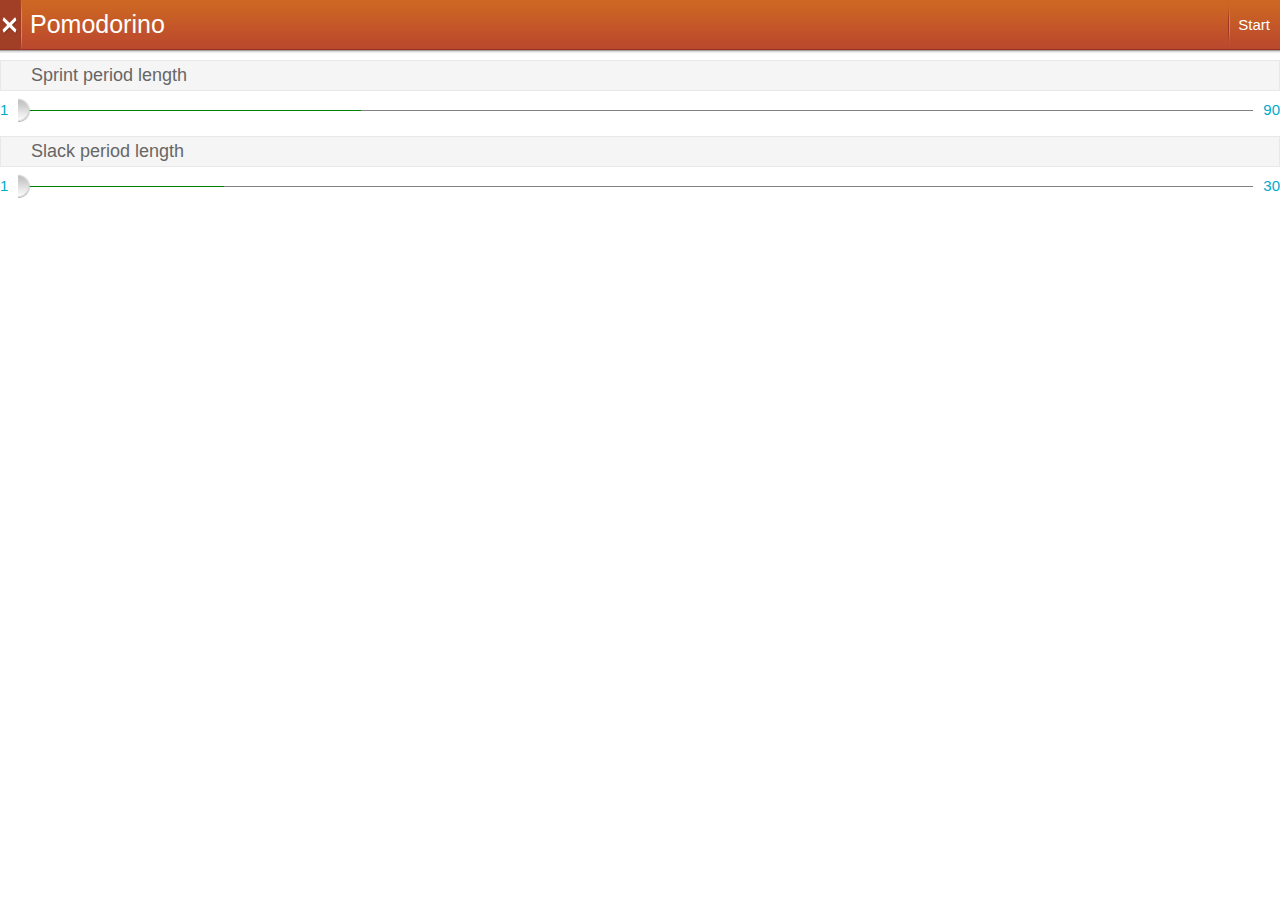
<file: index.html>
<!DOCTYPE html>
<html>
 
  <head>
    <meta charset="utf-8">
    <title>Pomodorino</title>
    <meta name="description" content="A minimalist timer usable for the Pomodoro time management technique">
    <meta name="viewport" content="width=device-width">

    <link rel="stylesheet" href="css/app.css">
    <link rel="stylesheet" href="css/headers.css">
    <link rel="stylesheet" href="css/buttons.css">
    <link rel="stylesheet" href="css/seekbars.css">
    <link rel="stylesheet" href="css/confirm.css">
  </head>
 
  <body role="application">

    <div id="config"> 

      <section role="region">
        <header>
          <button><span class="icon icon-close" onclick="quit();">close</span></button>
          <menu type="toolbar">
            <button onclick="start();">Start</button>
          </menu>
          <h1>Pomodorino</h1>
        </header>
      </section>

      <h2 class="bb-docs">Sprint period length</h2>
      <section role="region">
        <div role="slider" aria-valuemin="1" aria-valuenow="25" aria-valuemax="90" aria-valuetext="Sprint period length in minutes">
          <label>1</label>
          <label>90</label>
          <div>
            <progress value="25" max="90"></progress>
            <button>handler</button>
          </div>
        </div>
      </section>

      <h2 class="bb-docs">Slack period length</h2>
      <section role="region">
        <div role="slider" aria-valuemin="1" aria-valuenow="5" aria-valuemax="30" aria-valuetext="Slack period length in minutes">
          <label>1</label>
          <label>30</label>
          <div>
            <progress value="5" max="30"></progress>
            <button>handler</button>
          </div>
        </div>
      </section>

    </div>

    <div id="display" role="fullscreen" onclick="pause();">
      <div id="state">Working</div>
      <div id="time">0:00</div>
    </div>

    <div id="confirm">
      <form role="dialog" data-type="confirm">
        <section>
          <h1>Paused</h1>
          <p>What do you want to do?</p>
        </section>
        <menu>
          <button onclick="resume();">Resume</button>
          <button class="danger" onclick="configure();">Stop</button>
        </menu>
      </form>
    </div>

    <script type="text/javascript" src="js/app.js"></script>

  </body>
</html>
</file>
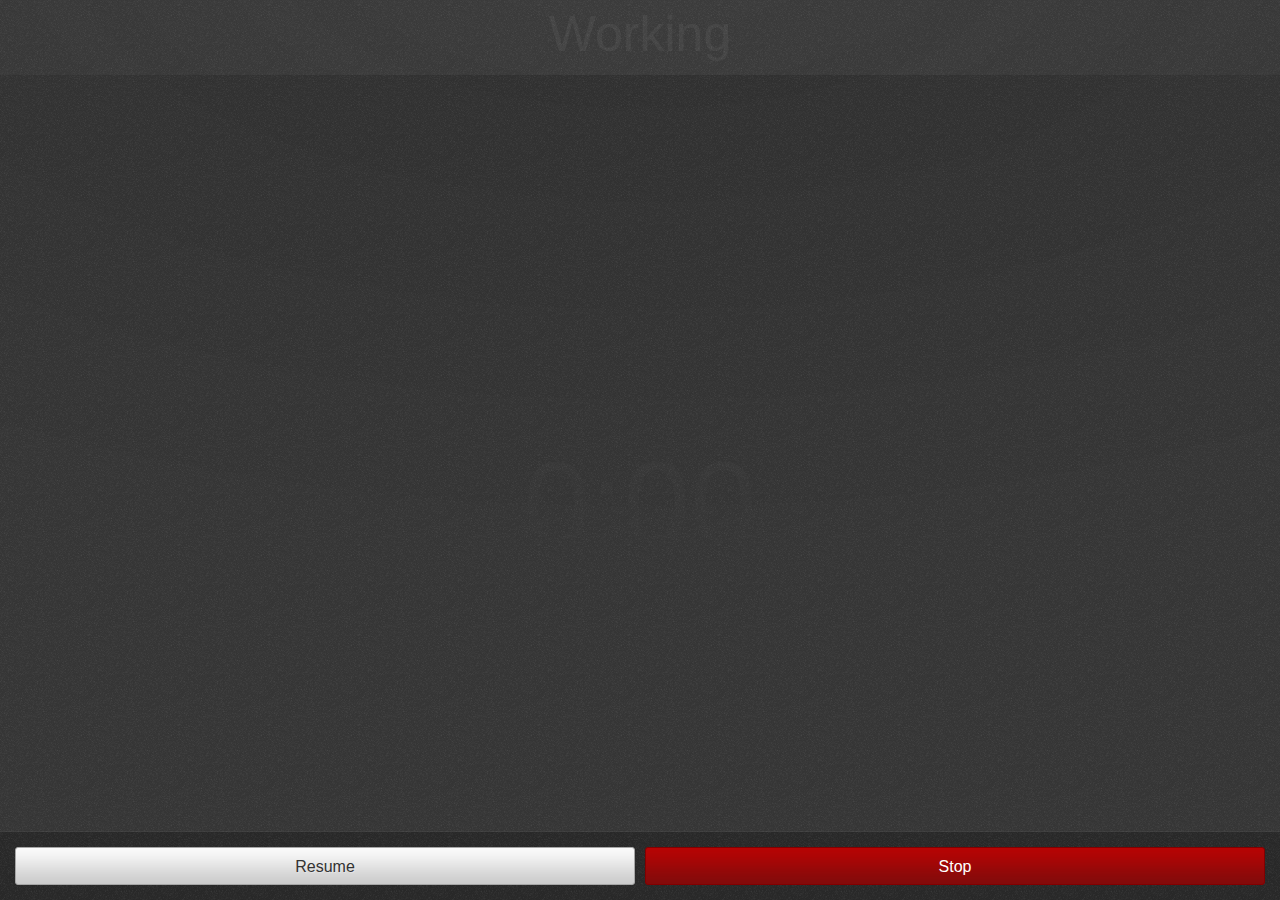
<file: app/index.html>
<!DOCTYPE html>
<html>
 
  <head>
    <meta charset="utf-8">
    <title>Pomodorino</title>
    <meta name="description" content="A minimalist timer usable for the Pomodoro time management technique">
    <meta name="viewport" content="width=device-width">

    <link rel="stylesheet" href="css/app.css">
    <link rel="stylesheet" href="css/headers.css">
    <link rel="stylesheet" href="css/buttons.css">
    <link rel="stylesheet" href="css/seekbars.css">
    <link rel="stylesheet" href="css/confirm.css">
  </head>
 
  <body role="application">

    <div id="config"> 

      <section role="region">
        <header>
          <!--button><span class="icon icon-close" onclick="quit();">close</span></button-->
          <menu type="toolbar">
            <button onclick="start();">Start</button>
          </menu>
          <h1>Pomodorino</h1>
        </header>
      </section>

      <h2 class="bb-docs">Sprint period length</h2>
      <section role="region">
        <div role="slider" aria-valuemin="1" aria-valuenow="25" aria-valuemax="90" aria-valuetext="Sprint period length in minutes">
          <label>1</label>
          <label>90</label>
          <div>
            <progress value="25" max="90"></progress>
            <button>handler</button>
          </div>
        </div>
      </section>

      <h2 class="bb-docs">Slack period length</h2>
      <section role="region">
        <div role="slider" aria-valuemin="1" aria-valuenow="5" aria-valuemax="30" aria-valuetext="Slack period length in minutes">
          <label>1</label>
          <label>30</label>
          <div>
            <progress value="5" max="30"></progress>
            <button>handler</button>
          </div>
        </div>
      </section>

      <button id="install-btn" class="recommend">Install</button>

    </div>

    <div id="display" role="fullscreen" onclick="pause();">
      <div id="state">Working</div>
      <div id="time">0:00</div>
    </div>

    <div id="confirm">
      <form role="dialog" data-type="confirm" onsubmit="return false;">
        <section>
          <h1>Paused</h1>
          <p>What do you want to do?</p>
        </section>
        <menu>
          <button onclick="resume();">Resume</button>
          <button class="danger" onclick="configure();">Stop</button>
        </menu>
      </form>
    </div>

    <script type="text/javascript" src="js/app.js"></script>

  </body>
</html>
</file>
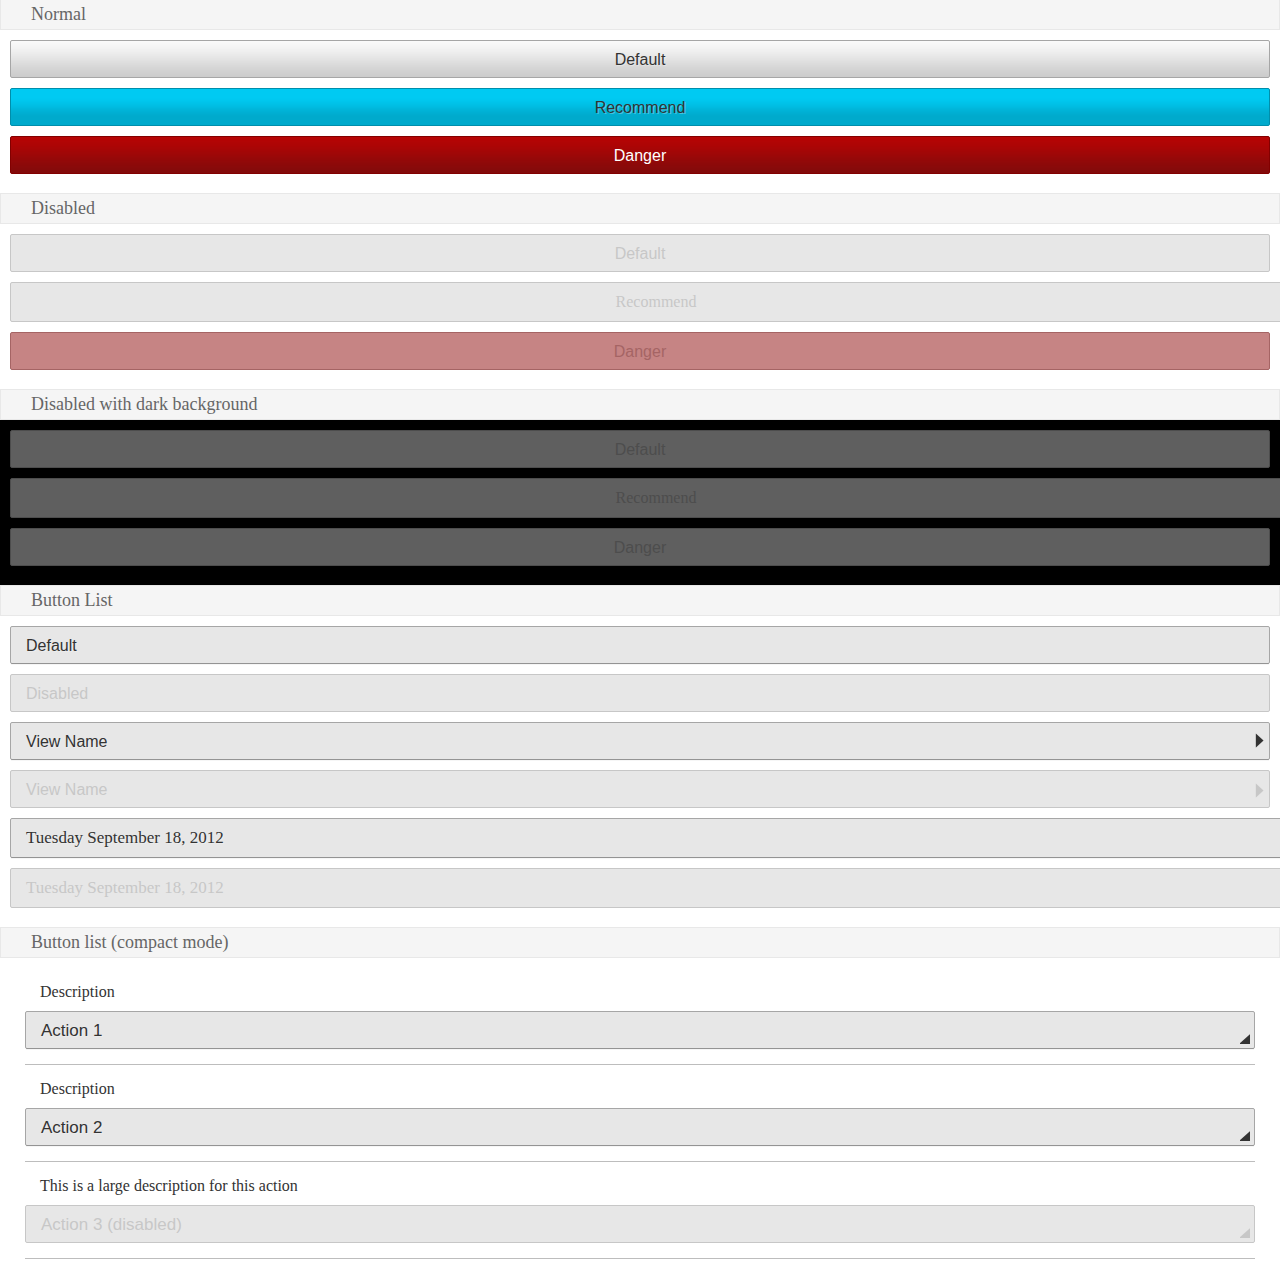
<file: css/buttons/index.html>
<!DOCTYPE html>
<html>
<head>
  <meta charset="utf-8">

  <title>Buttons</title>
  <meta name="description" content="You can use button tag or also anchor tag with role button">

  <link rel="stylesheet" href="../buttons.css">

  <!--
    - This <style> and <link> is only used for the example preview,
    - it isn't needed for the real use case.
    -->
  <style>
    html, body {
      margin: 0;
      padding: 0;
      font-size: 10px;
      background-color: #fff;
    }

    h2.bb-docs {
      font-size: 1.8rem;
      font-weight: lighter;
      color: #666;
      margin: -0.1rem 0 0;
      background-color: #f5f5f5;
      padding: 0.4rem 0.4rem 0.4rem 3rem;
      border: solid 0.1rem #e8e8e8;
    }

    div.bb-docs {
      padding: 1rem;
    }

    div.bb-docs.dark {
      background: #000;
    }

    ul {
      padding: 0;
      margin: 0;
      list-style: none;
    }

    body[role="application"] > [role="region"] {
      height: 100%;
      position: relative;
    }
  </style>
</head>
<body role="application">
  <h2 class="bb-docs">Normal</h2>
  <div class="bb-docs">
    <button>Default</button>
    <button class="recommend">Recommend</button>
    <button class="danger">Danger</button>
   </div>

  <h2 class="bb-docs">Disabled</h2>
  <div class="bb-docs">
    <button disabled>Default</button>
    <a href="#" role="button" aria-disabled="true" class="recommend">Recommend</a>
    <button disabled class="danger">Danger</button>
  </div>

  <h2 class="bb-docs">Disabled with dark background</h2>
  <div class="bb-docs dark">
    <button disabled>Default</button>
    <a href="#" role="button" aria-disabled="true" class="recommend">Recommend</a>
    <button disabled class="danger">Danger</button>
  </div>

  <h2 class="bb-docs">Button List </h2>
  <div class="bb-docs">
    <ul>
      <li>
        <button>Default</button>
      </li>
      <li>
        <button disabled="disabled">Disabled</button>
      </li>
      <li>
        <button class="icon icon-view">
          View Name
        </button>
      </li>
      <li>
        <button disabled="disabled" class="icon icon-view">
          View Name
        </button>
      </li>
      <li>
        <a role="button" class="icon icon-dialog">
          Tuesday September 18, 2012
        </a>
      </li>
      <li>
        <a role="button" aria-disabled="true" class="icon icon-dialog">
          Tuesday September 18, 2012
        </a>
      </li>
    </ul>
  </div>

  <h2 class="bb-docs">Button list (compact mode)</h2>
  <div class="bb-docs">
    <ul class="compact">
      <li>
        <label>Description</label>
        <button class="icon icon-dialog">Action 1</button>
      </li>
      <li>
        <label>Description</label>
        <button class="icon icon-dialog">Action 2</button>
      </li>
      <li>
        <label>This is a large description for this action</label>
        <button class="icon icon-dialog" disabled >Action 3 (disabled)</button>
      </li>
    </ul>
  </div>
</body>
</html>
</file>
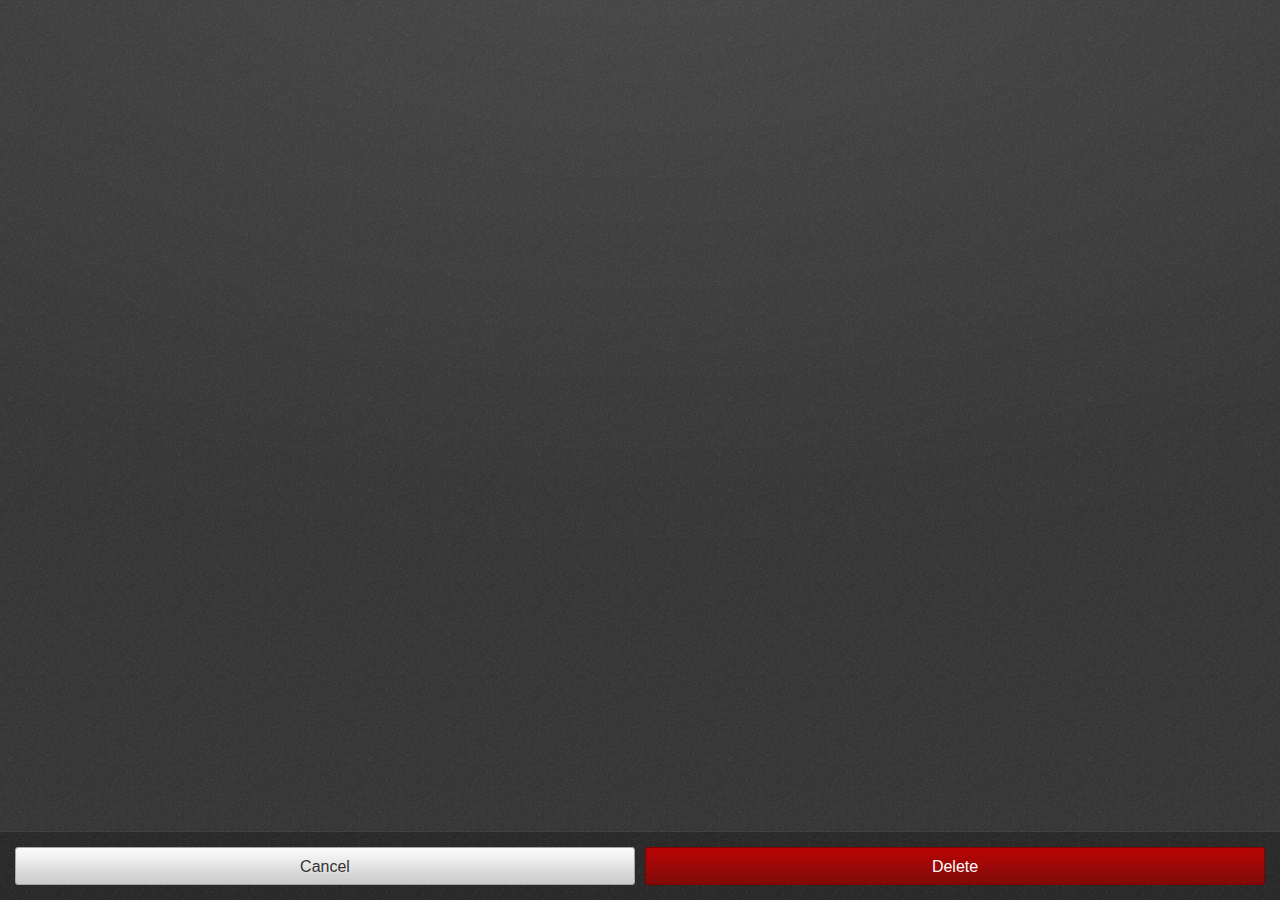
<file: css/confirm/index.html>
<!DOCTYPE html>
<html>
<head>
  <meta charset="utf-8">

  <title>Confirm</title>
  <meta name="description" content="Prompts user to take action">

  <link rel="stylesheet" href="../confirm.css">

  <!--
    - This <style> element is only used for the example code;
    - it is not required for the real use case.
    -->
  <style type="text/css">
    html, body {
      margin: 0;
      padding: 0;
      font-size: 10px;
      background-color: #fff;
    }
    body {
      background: none;
    }
  </style>
</head>

<body role="application">

  <form role="dialog" data-type="confirm">
    <section>
      <h1>Confirmation</h1>
      <p>Are you sure you want to delete this contact?</p>
    </section>
    <menu>
      <button>Cancel</button>
      <button class="danger">Delete</button>
    </menu>
  </form>

</body>
</html>
</file>
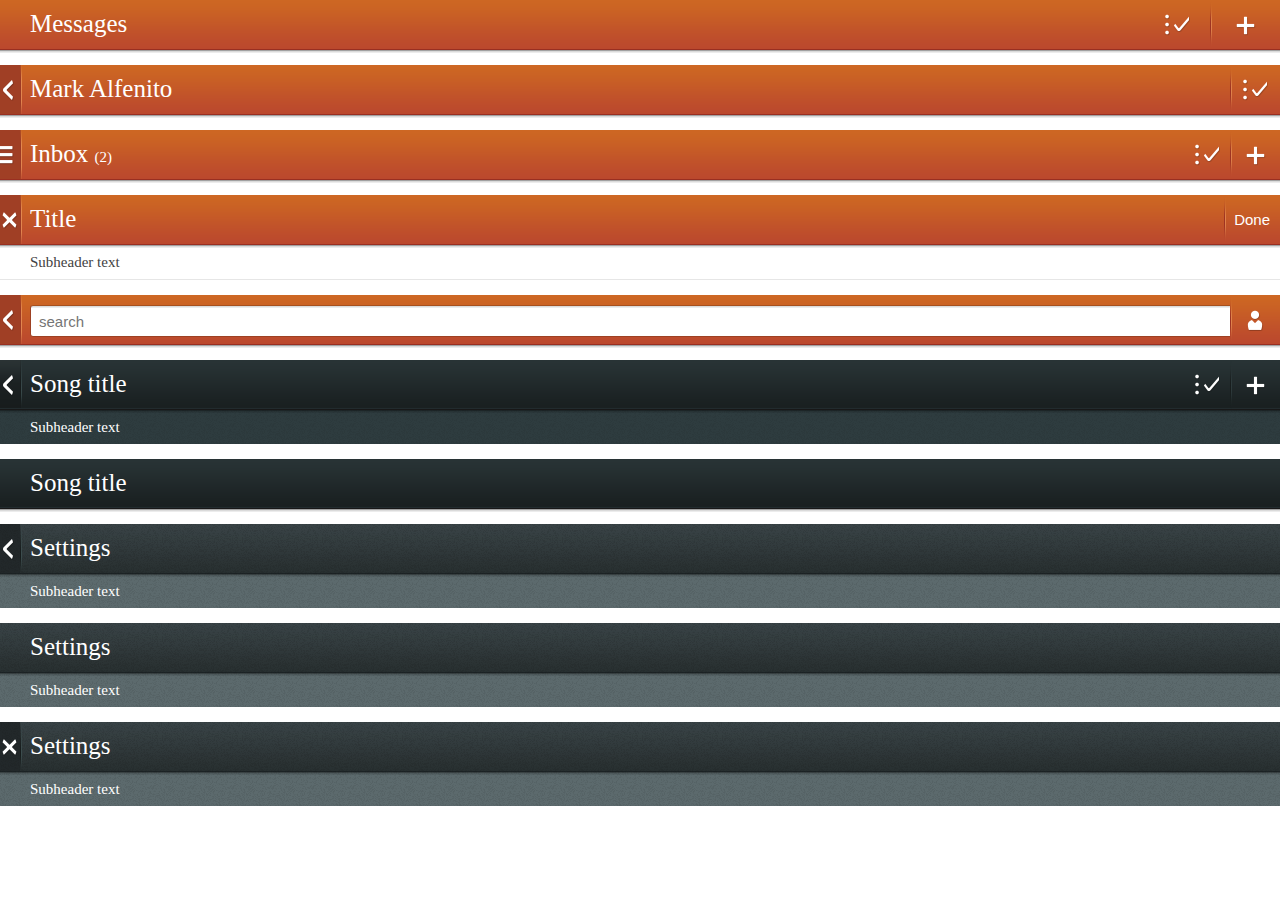
<file: css/headers/index.html>
<!DOCTYPE html>
<html>
<head>
  <meta charset="utf-8">
  <title>Headers</title>
  <meta name="description" content="Providing top-level navigation and inputs for the active view">
  <!--
    - This <style> and <link> is only used for the example preview,
    - it isn't needed for the real use case.
    -->
  <link rel="stylesheet" href="../headers.css">
  <style type="text/css">
    html, body {
      margin: 0;
      padding: 0;
      font-size: 10px;
      background-color: #fff;
    }
    body {
      background: none;
    }
    section[role="region"] {
      margin-bottom: 1.5rem;
      position: relative;
    }
  </style>
</head>
<body role="application">
  <section role="region">
    <header>
      <menu type="toolbar">
        <a href="#"><span class="icon icon-edit">edit</span></a>
        <a href="#"><span class="icon icon-add">add</span></a>
      </menu>
      <h1>Messages</h1>
    </header>
  </section>

  <section role="region">
    <header>
      <a href="#"><span class="icon icon-back">back</span></a>
      <menu type="toolbar">
        <button><span class="icon icon-edit">edit</span></button>
      </menu>
      <h1>Mark Alfenito</h1>
    </header>
  </section>

  <section role="region">
    <header>
      <button><span class="icon icon-menu">menu</span></button>
      <menu type="toolbar">
        <button><span class="icon icon-edit">edit</span></button>
        <button><span class="icon icon-add">add</span></button>
      </menu>
      <h1>Inbox <em>(2)</em></h1>
    </header>
  </section>

  <section role="region">
    <header>
      <button><span class="icon icon-close">close</span></button>
      <menu type="toolbar">
        <button>done</button>
      </menu>
      <h1>Title</h1>
    </header>
    <header>
      <h2>Subheader text</h2>
    </header>
  </section>

  <section role="region">
    <header>
      <button><span class="icon icon-back">back</span></button>
      <menu type="toolbar">
        <button><span class="icon icon-user">user</span></button>
      </menu>
      <form action="#">
        <input type="text" placeholder="search" required="required">
        <button type="reset">Remove text</button>
      </form>
    </header>
  </section>

  <section role="region" class="skin-dark">
    <header>
      <a href="#"><span class="icon icon-back">back</span></a>
      <menu type="toolbar">
        <button><span class="icon icon-edit">edit</span></button>
        <button><span class="icon icon-add">add</span></button>
      </menu>
      <h1>Song title</h1>
    </header>
    <header>
      <h2>Subheader text</h2>
    </header>
  </section>

  <section role="region" class="skin-dark">
    <header>
      <h1>Song title</h1>
    </header>
  </section>

  <section role="region" class="skin-organic">
    <header>
      <a href="#"><span class="icon icon-back">back</span></a>
      <h1>Settings</h1>
    </header>
    <header>
      <h2>Subheader text</h2>
    </header>
  </section>

  <div class="skin-organic">
    <section role="region">
      <header>
        <h1>Settings</h1>
      </header>
      <header>
        <h2>Subheader text</h2>
      </header>
    </section>

    <section role="region">
      <header>
        <a href="#"><span class="icon icon-close">close</span></a>
        <h1>Settings</h1>
      </header>
      <header>
        <h2>Subheader text</h2>
      </header>
    </section>
  </div>

</body>
</html>
</file>
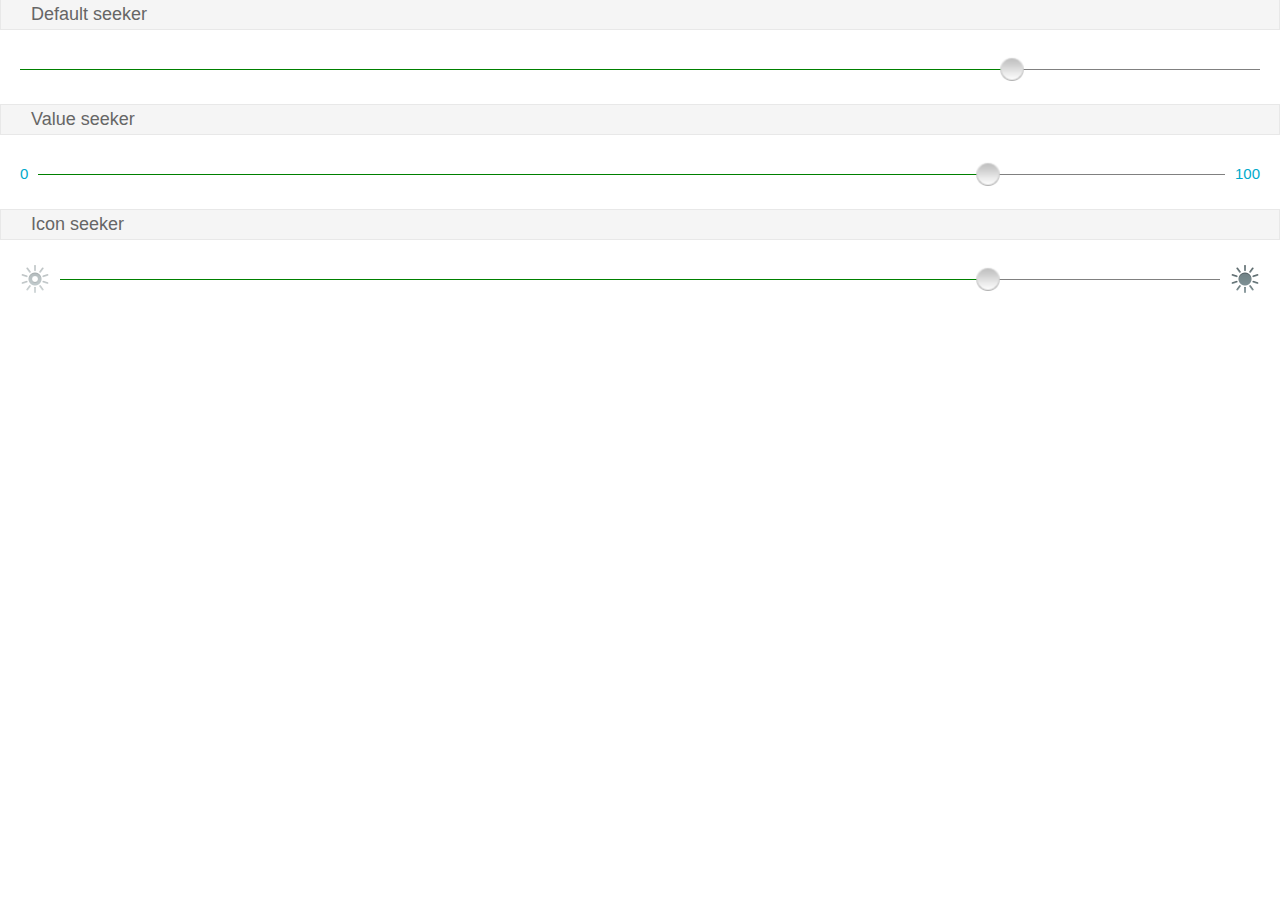
<file: css/seekbars/index.html>
<!DOCTYPE html>
<html>
<head>
  <meta charset="utf-8">
  <title>Seekbars</title>
  <meta name="description" content="Scroll through content (i.e. a song or video) ">

  <link rel="stylesheet" href="../seekbars.css">

  <!--
    This <style> and <link> is only used for the example code, is no needed for the real case use
  -->
  <style>
    html, body {
      margin: 0;
      padding: 0;
      font-size: 10px;
    }

    body {
      background: #fff;
    }

    h2.bb-docs {
      font-size: 1.8rem;
      font-family: "Open Sans", Sans-serif;
      font-weight: lighter;
      color: #666;
      margin: -1px 0 0;
      background-color: #f5f5f5;
      padding: 0.4rem 0.4rem 0.4rem 3rem;
      border: solid 1px #e8e8e8;
    }

    body[role="application"] section[role="region"]{
      background: #fff;
      padding: 2rem;
    }

    body[role="application"] section[role="region"] button {
      left: 80%;
    }

    body[role="application"] section[role="region"] label.icon {
      background-image: url([data-uri]);
    }

    body[role="application"] section[role="region"] label.icon:last-of-type {
      background-position: right -3rem;
    }
  </style>

</head>

<body role="application">

  <h2 class="bb-docs">Default seeker</h2>
  <section role="region">
    <div role="slider" aria-valuemin="0" aria-valuenow="80" aria-valuemax="100" aria-valuetext="slider description">
      <div>
        <progress value="80" max="100"></progress>
        <button>handler</button>
      </div>
    </div>
  </section>

  <h2 class="bb-docs">Value seeker</h2>
  <section role="region">
    <div role="slider" aria-valuemin="0" aria-valuenow="80" aria-valuemax="100" aria-valuetext="slider description">
      <label>0</label>
      <label>100</label>
      <div>
        <progress value="80" max="100"></progress>
        <button>handler</button>
      </div>
    </div>
  </section>

  <h2 class="bb-docs">Icon seeker</h2>
  <section role="region">
    <div role="slider" aria-valuemin="0" aria-valuenow="80" aria-valuemax="100" aria-valuetext="slider description">
      <label class="icon">0</label>
      <label class="icon">100</label>
      <div>
        <progress value="80" max="100"></progress>
        <button>handler</button>
      </div>
    </div>
  </section>

</body>
</html>
</file>
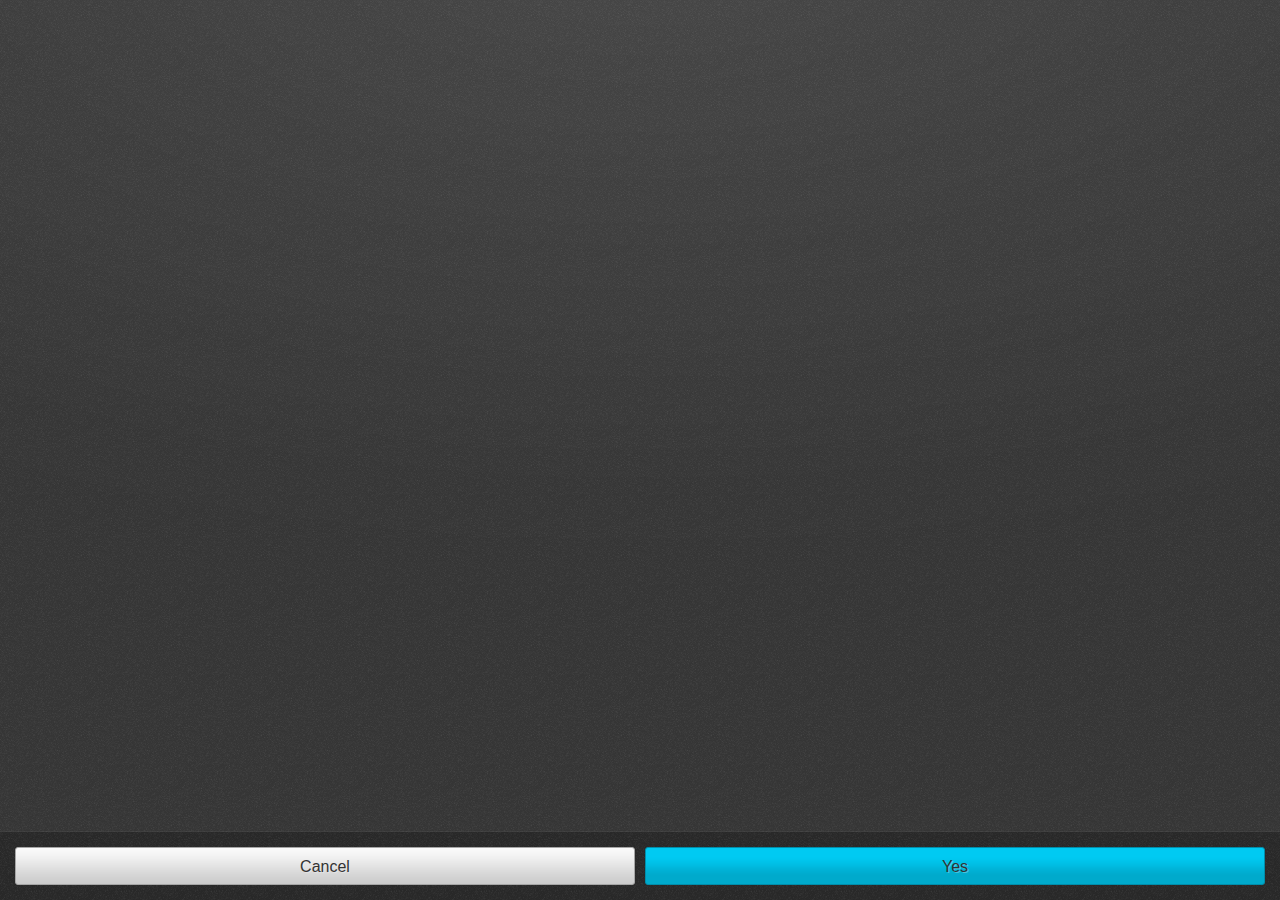
<file: css/confirm/content.html>
<!DOCTYPE html>
<html>
<head>
  <meta charset="utf-8">

  <title>Confirm, with content</title>
  <meta name="description" content="Prompts user to take action">

  <link rel="stylesheet" href="../confirm.css">

  <!--
    - This <style> element is only used for the example code;
    - it is not required for the real use case.
    -->
  <style type="text/css">
    html, body {
      margin: 0;
      padding: 0;
      font-size: 10px;
      background-color: #fff;
    }
    body {
      background: none;
    }
  </style>
</head>

<body role="application">

  <form role="dialog" data-type="confirm">
    <section>
      <h1>Confirmation</h1>
      <p>
        <img alt="Lightbox Icon" src="[data-uri]%3D%3D">
        <strong>Lightbox</strong>
        <small>Lightbox Enterprises LLC.</small>
      </p>
      <p>Do you want to download and install this application?</p>
    </section>
    <menu>
      <button>Cancel</button>
      <button class="recommend">Yes</button>
    </menu>
  </form>

</body>
</html>
</file>
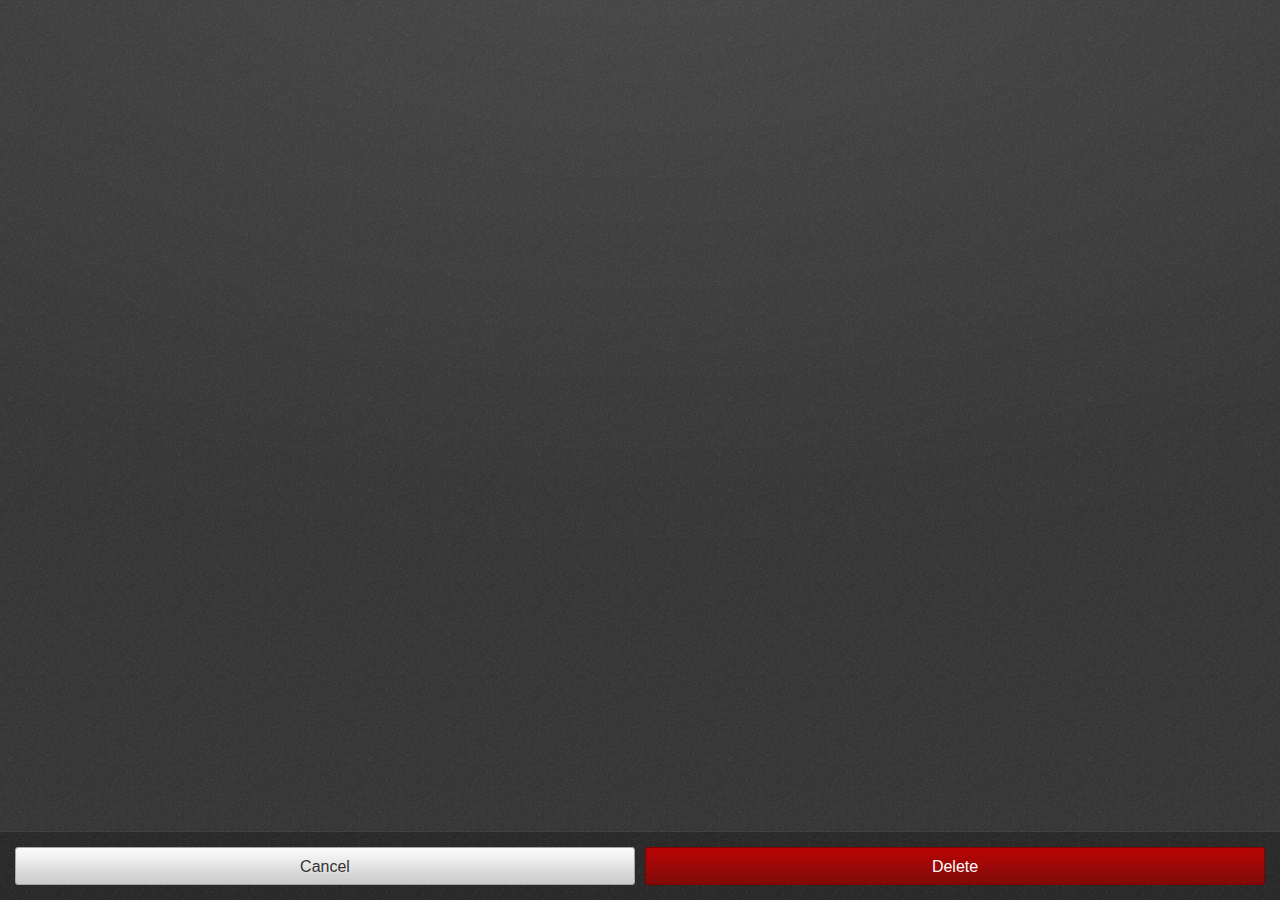
<file: css/confirm/long_content.html>
<!DOCTYPE html>
<html>
<head>
  <meta charset="utf-8">

  <title>Confirm</title>
  <meta name="description" content="Prompts user to take action">

  <link rel="stylesheet" href="../confirm.css">

  <!--
    - This <style> element is only used for the example code;
    - it is not required for the real use case.
    -->
  <style type="text/css">
    html, body {
      margin: 0;
      padding: 0;
      font-size: 10px;
      background-color: #fff;
    }
    body {
      background: none;
    }
  </style>
</head>

<body role="application">

  <form role="dialog" data-type="confirm">
    <section>
      <h1>Confirmation</h1>
      <p>Lorem Ipsum is simply dummy text of the printing and typesetting industry. Lorem Ipsum has been the industry's standard dummy text ever since the 1500s, when an unknown printer took a galley of type and scrambled it to make a type specimen book. It has survived not only five centuries, but also the leap into electronic typesetting, remaining essentially unchanged. It was popularised in the 1960s with the release of Letraset sheets containing Lorem Ipsum passages, and more recently with desktop publishing software like Aldus PageMaker including versions of Lorem Ipsum.</p>
    </section>
    <menu>
      <button>Cancel</button>
      <button class="danger">Delete</button>
    </menu>
  </form>

</body>
</html>
</file>
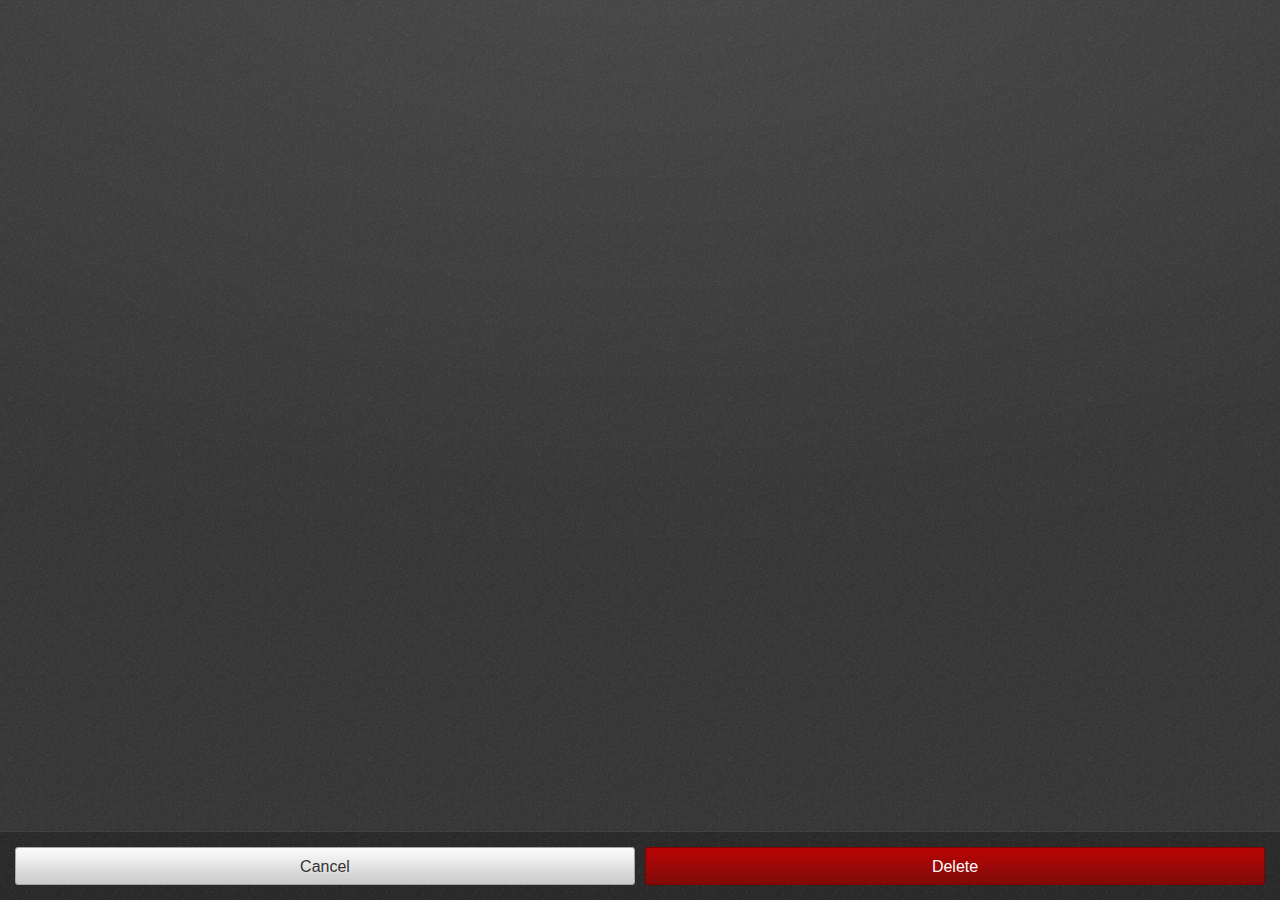
<file: css/confirm/no_title.html>
<!DOCTYPE html>
<html>
<head>
  <meta charset="utf-8">

  <title>Confirm, w/o title</title>
  <meta name="description" content="Prompts user to take action">

  <link rel="stylesheet" href="../confirm.css">

  <!--
    - This <style> element is only used for the example code;
    - it is not required for the real use case.
    -->
  <style type="text/css">
    html, body {
      margin: 0;
      padding: 0;
      font-size: 10px;
      background-color: #fff;
    }
    body {
      background: none;
    }
  </style>
</head>

<body role="application">

  <form role="dialog" data-type="confirm">
    <section>
      <p>Are you sure you want to delete this contact?</p>
    </section>
    <menu>
      <button>Cancel</button>
      <button class="danger">Delete</button>
    </menu>
  </form>

</body>
</html>
</file>
<file: css/app.css>
/* Colors and the rest of appearance properties are defined in this file.
   We've added a few sample properties to get you started */

* {
    padding: 0;
    margin: 0;
    -moz-box-sizing: border-box;
}

html, body {
  margin: 0;
  padding: 0;
  font-size: 10px;
  font-family: "Open Sans", Sans-serif;
  font-weight: lighter;
}

body {
  background: #fff;
}

h2.bb-docs {
  font-size: 1.8rem;
  font-weight: lighter;
  color: #666;
  margin: 1rem 0 0;
  background-color: #f5f5f5;
  padding: 0.4rem 0.4rem 0.4rem 3rem;
  border: solid 1px #e8e8e8;
}

div[role="fullscreen"] {
  background: black;
  overflow: hidden;
  position: absolute;
  z-index: 100;
  top: 0;
  left: 0;
  right: 0;
  bottom: 0;
  padding: 1.5rem 0 7rem;
  font-size: 0;
  /* Using font-size: 0; we avoid the unwanted visual space (about 3px)
  created by white-spaces and break lines in the code betewen inline-block elements */
  color: #fff;
  text-align: left;
}
#state {
    font-size: 5rem;
    width: 100%;
    height: 6.5rem;
    background: gray;
    top: 0%;
    position: absolute;
    text-align: center;
    padding-top: 1rem;
}
#time {
    font-size: 12rem;
    width: 100%;
    height: 12rem;
    top: 55%;
    margin-top: -6rem;
    position: absolute;
    text-align: center;
}

canvas {
    display: block;
    margin: 0 auto;
}
</file>
<file: css/headers.css>
/* ----------------------------------
 * HEADERS: default
 * ---------------------------------- */
section[role="region"] > header:first-child {
  position: relative;
  z-index: 10;
  padding: 0;
  height: 5rem;
  color: #fff;
  background: url(headers/images/ui/header.png) repeat-x 0 0;
  background-size: auto 100%;
  border: none;
}

section[role="region"] > header:first-child:after {
  content: "";
  display: block;
  height: 0.3rem;
  position: absolute;
  top: 100%;
  left: 0;
  right: 0;
  background: url(headers/images/ui/shadow.png) repeat-x;
  background-size: auto 100%;
}

section[role="region"] > header:first-child h1 {
  font-size: 2.5rem;
  line-height: 4.8rem;
  text-align: left;
  color: #fff;
  white-space: nowrap;
  text-overflow: ellipsis;
  display: block;
  overflow: hidden;
  margin: 0 0 0 3rem;
  padding-right: 1rem;
  height: 100%;
  font-weight: normal;
}

section[role="region"] > header:first-child h1 em {
  font-weight: 400;
  font-size: 1.5rem;
  line-height: 1em;
  font-style: normal;
}

section[role="region"] > header:first-child form {
  display: block;
  overflow: hidden;
  position: relative;
  padding: 1rem 1rem 0 0.5rem ;
  margin-left: 2.5rem;
}

section[role="region"] > header:first-child input[type="text"] {
  width: 100%;
  height: 3rem;
  -moz-box-sizing: border-box;
  padding: 0 0.8rem;
  border: solid 0.1rem #9d4123;
  border-top-color: #a6501e;
  border-radius: 0.3rem;
  background: #fff url(headers/images/ui/shadow.png) repeat-x left -0.1rem;
  font-size: 1.5rem;
  line-height: 3em;
  box-shadow: none;
}

section[role="region"] > header:first-child form button[type="reset"] {
  font-size: 0;
  overflow: hidden;
  position: absolute;
  right: 1rem;
  top: 1rem;
  bottom: 0;
  width: 3rem;
  height: auto;
  margin: 0;
  display: none;
  border: none;
  background: url(headers/images/icons/clear.png) no-repeat center center / 1.7rem auto;
}

section[role="region"] > header:first-child input[type="text"]:valid + button[type="reset"] {
  display: block;
}

/* Generic set of actions in toolbar */
section[role="region"] > header:first-child menu[type="toolbar"] {
  height: 100%;
  float: right;
}

section[role="region"] > header:first-child menu[type="toolbar"] a,
section[role="region"] > header:first-child menu[type="toolbar"] button {
  -moz-box-sizing: border-box;
  position: relative;
  float: left;
  width: auto;
  min-width: 5rem;
  height: 5rem;
  margin-bottom: 0;
  padding: 0 1rem;
  border-radius: 0;
  line-height: 5rem;
  background: none;
  text-align: center;
  text-shadow: none;
  z-index: 5;
}

section[role="region"] > header:first-child menu[type="toolbar"] a:last-child,
section[role="region"] > header:first-child menu[type="toolbar"] button:last-child {
  background: url(headers/images/ui/separator.png) no-repeat left center / auto 4.8rem;
  margin-left: -0.2rem;
  z-index: 1;
}

section[role="region"] > header:first-child menu[type="toolbar"] {
  padding: 0;
  margin: 0;
}

section[role="region"] > header:first-child a,
section[role="region"] > header:first-child button {
  border: none;
  padding: 0;
  overflow: hidden;
  font-weight: 400;
  font-size: 1.5rem;
  line-height: 1.1em;
  color: #fff;
  border-radius: 0;
  text-decoration: none;
}


/* Pressed state */
section[role="region"] > header:first-child a::-moz-focus-inner,
section[role="region"] > header:first-child button::-moz-focus-inner,
section[role="region"] > header:first-child a:active,
section[role="region"] > header:first-child button:active,
section[role="region"] > header:first-child a:focus,
section[role="region"] > header:first-child button:focus {
  outline: none !important;
  border: none !important;
}

section[role="region"] > header:first-child a:not([aria-disabled="true"]):active .icon:after,
section[role="region"] > header:first-child button:not(:disabled):active .icon:after,
section[role="region"] > header:first-child menu[type="toolbar"] a:not([aria-disabled="true"]):active,
section[role="region"] > header:first-child menu[type="toolbar"] button:not(:disabled):active  {
  background: #008aaa !important;
  transition: background 0.2s ease;
}

/* Disabled state */
section[role="region"] > header:first-child menu[type="toolbar"] a[aria-disabled="true"],
section[role="region"] > header:first-child menu[type="toolbar"] button[disabled]  {
  opacity: 0.5;
}

section[role="region"] > header:first-child a:first-letter,
section[role="region"] > header:first-child button:first-letter {
  text-transform: uppercase;
}

/* Icon definitions */
section[role="region"] > header:first-child .icon {
  position: relative;
  float: none;
  display: inline-block;
  vertical-align: top;
  width: 3rem;
  height: 4.9rem;
  margin: 0 -1rem;
  background: transparent no-repeat center center / 3rem auto;
  font-size: 0;
  overflow: hidden;
}

section[role="region"] > header:first-child .icon.icon-add {
  background-image: url(headers/images/icons/add.png);
}

section[role="region"] > header:first-child .icon.icon-compose {
  background-image: url(headers/images/icons/compose.png);
}

section[role="region"] > header:first-child .icon.icon-edit {
  background-image: url(headers/images/icons/edit.png);
}

section[role="region"] > header:first-child .icon.icon-send {
  background-image: url(headers/images/icons/send.png);
}

section[role="region"] > header:first-child .icon.icon-close {
  background-image: url(headers/images/icons/close.png);
}

section[role="region"] > header:first-child .icon.icon-back {
  background-image: url(headers/images/icons/back.png);
}

section[role="region"] > header:first-child .icon.icon-menu {
  background-image: url(headers/images/icons/menu.png);
}

section[role="region"] > header:first-child .icon.icon-user {
  background-image: url(headers/images/icons/user.png);
}

section[role="region"] > header:first-child .icon.icon-reply {
  background-image: url(headers/images/icons/reply.png);
}

section[role="region"] > header:first-child .icon.icon-reply-all {
  background-image: url(headers/images/icons/reply-all.png);
}

/* Navigation links (back, cancel, etc) */
section[role="region"] > header:first-child > button,
section[role="region"] > header:first-child > a {
  position: absolute;
  left: 0;
  width: 5rem;
  height: 5rem;
  background: url(headers/images/ui/separator-large.png) no-repeat 2rem top / 0.2rem 5rem;
  overflow: hidden;
}

section[role="region"] > header:first-child > button::-moz-focus-inner {
  border: 0;
  padding: 0;
}

section[role="region"] > header:first-child > button .icon,
section[role="region"] > header:first-child > a .icon {
  position: static;
  display: block;
  width: 2rem;
  height: 4.9rem;
  margin: 0;
  overflow: visible;
  font-size: 0;
}

section[role="region"] > header:first-child > button .icon:after,
section[role="region"] > header:first-child > a .icon:after {
  content: "";
  position: absolute;
  left: 0;
  top: 0;
  z-index: -1;
  width: 2rem;
  height: 4.9rem;
  background-color: #a03f25;
}

section[role="region"] > header > a .icon.icon-menu,
section[role="region"] > header > button .icon.icon-menu {
  background-position: -1.1rem center;
}

/* ----------------------------------
 * HEADERS: subheader
 * ---------------------------------- */

section[role="region"] > header {
  z-index: 0;
  height: auto;
}

section[role="region"] > header:after {
  display: none;
}

section[role="region"] header h2 {
  margin: 0;
  padding: 0.8rem 3rem;
  color: #424242;
  font-weight: 400;
  font-size: 1.5rem;
  line-height: 1.8rem;
  border-bottom: solid 0.1rem #e6e6e6;
}

/* ----------------------------------
 * HEADERS: dark
 * ---------------------------------- */
section[role="region"].skin-dark > header:first-child,
.skin-dark section[role="region"] > header:first-child {
  background-image: url(headers/images/ui/dark/header.png);
}

section[role="region"].skin-dark > header:first-child menu[type="toolbar"] a:last-child,
.skin-dark section[role="region"] > header:first-child menu[type="toolbar"] a:last-child,
section[role="region"].skin-dark > header:first-child menu[type="toolbar"] button:last-child,
.skin-dark section[role="region"] > header:first-child menu[type="toolbar"] button:last-child {
  background: url(headers/images/ui/dark/separator.png) no-repeat left center / auto 4.8rem;
}

/* Navigation links (back, cancel, etc) */
section[role="region"].skin-dark > header:first-child > a .icon:after,
.skin-dark section[role="region"] > header:first-child > a .icon:after,
section[role="region"].skin-dark > header:first-child > button .icon:after,
.skin-dark section[role="region"] > header:first-child > button .icon:after {
  background-image:  url(headers/images/ui/dark/negative.png);
  background-color: transparent;
}

section[role="region"].skin-dark > header:first-child a,
.skin-dark section[role="region"] > header:first-child a,
section[role="region"].skin-dark > header:first-child button,
.skin-dark section[role="region"] > header:first-child button {
  background: url(headers/images/ui/dark/separator-large.png) no-repeat 2rem top / 0.2rem 4.8rem;
}

section[role="region"].skin-dark header h2,
.skin-dark section[role="region"] header h2 {
  background: #2e3c3f url(headers/images/ui/organic/subheader.png);
  color: #fff;
  border: none;
}

/* ----------------------------------
 * HEADERS: organic
 * ---------------------------------- */

section[role="region"].skin-organic > header:first-child,
.skin-organic section[role="region"] > header:first-child {
  background-image: url(headers/images/ui/noise-pattern.png), url(headers/images/ui/organic/header.png);
  background-size: auto;
}

section[role="region"].skin-organic > header:first-child menu[type="toolbar"] a:last-child,
.skin-organic section[role="region"] > header:first-child menu[type="toolbar"] a:last-child,
section[role="region"].skin-organic > header:first-child menu[type="toolbar"] button:last-child,
.skin-organic section[role="region"] > header:first-child menu[type="toolbar"] button:last-child {
  background: url(headers/images/ui/organic/separator.png) no-repeat left center / auto 4.8rem;
}

/* Navigation links (back, cancel, etc) */
section[role="region"].skin-organic > header:first-child > a .icon:after,
.skin-organic section[role="region"] > header:first-child > a .icon:after,
section[role="region"].skin-organic > header:first-child > button .icon:after,
.skin-organic section[role="region"] > header > button .icon:after {
  background: #23292b url(headers/images/ui/noise-pattern.png);
  background-size: auto;
}

section[role="region"].skin-organic > header:first-child a,
.skin-organic section[role="region"] > header:first-child a,
section[role="region"].skin-organic > header:first-child button,
.skin-organic section[role="region"] > header:first-child button {
  background: url(headers/images/ui/organic/separator-large.png) no-repeat 2rem top / 0.2rem 4.8rem;
}

section[role="region"].skin-organic header h2,
.skin-organic section[role="region"] header h2 {
  background: #5c6a6d url(headers/images/ui/organic/subheader.png);
  color: #fff;
  border: none;
}

/* ----------------------------------
 * HEADERS: right-to-left tweaks
 * ---------------------------------- */

html[dir="rtl"] section[role="region"] > header:first-child h1 {
  text-align: right;
  margin: 0 3rem 0 0;
}

html[dir="rtl"] section[role="region"] > header:first-child button,
html[dir="rtl"] section[role="region"] > header:first-child a {
  left: inherit;
  right: 0;
}

html[dir="rtl"] section[role="region"] > header:first-child > button .icon,
html[dir="rtl"] section[role="region"] > header:first-child > a .icon {
  margin-left: 0;
  margin-right: -2rem;
}

html[dir="rtl"] section[role="region"] > header:first-child > button .icon:after,
html[dir="rtl"] section[role="region"] > header:first-child > a .icon:after {
  left: inherit;
  right: 0;
}

html[dir="rtl"] section[role="region"] > header:first-child .icon.icon-back {
  background-image: url(headers/images/icons/back-rtl.png);
}
</file>
<file: css/buttons.css>
/* ----------------------------------
 * Buttons
 * ---------------------------------- */

.button::-moz-focus-inner,
a[role="button"]::-moz-focus-inner,
button::-moz-focus-inner {
  border: none;
  outline: none;
}

button,
a[role="button"],
.button {
  width: 100%;
  height: 3.8rem;
  margin: 0 0 1rem;
  padding: 0 1.5rem;
  -moz-box-sizing: border-box;
  display: inline-block;
  vertical-align: middle;
  text-overflow: ellipsis;
  white-space: nowrap;
  overflow: hidden;
  background: #fafafa url(buttons/images/ui/default.png) repeat-x left bottom / auto 100%;
  border: 0.1rem solid #a6a6a6;
  border-radius: 0.2rem;
  font-weight: 500;
  font-size: 1.6rem;
  line-height: 3.8rem;
  color: #333;
  text-align: center;
  text-shadow: 0.1rem 0.1rem 0 rgba(255,255,255,0.3);
  text-decoration: none;
  outline: none;
}

/* Press (default & recommend) */
button:active,
a[role="button"]:active,
button.recommend:active,
a.recommend[role="button"]:active  {
  border-color: #008aaa;
  background: #008aaa;
  background-size: auto 100%;
  color: #333;
}

/* Recommend */
button.recommend,
a[role="button"].recommend {
  background-image: url(buttons/images/ui/recommend.png);
  background-color: #00caf2;
  border-color: #008eab;
}

/* Danger */
button.danger,
a.danger[role="button"],
span.danger[role="button"] {
  background-image: url(buttons/images/ui/danger.png);
  background-color: #b70404;
  color: #fff;
  text-shadow: none;
  border-color: #820000;
}

/* Danger Press */
button.danger:active,
a[role="button"].danger:active,
.button.danger:active {
  background-image: url(buttons/images/ui/danger-press.png);
  background-color: #890707;
}

/* Disabled (default & recommend) */
button[disabled],
a[role="button"][aria-disabled="true"],
.button[aria-disabled="true"],
button[disabled].recommend,
a[role="button"][aria-disabled="true"].recommend,
.button[aria-disabled="true"].recommend {
  background: #e7e7e7;
  border-color: #c7c7c7;
  color: #c7c7c7;
  text-shadow: none;
  pointer-events: none;
}

/* Danger disabled */
button[disabled].danger,
.button[aria-disabled="true"].danger,
a[role="button"][aria-disabled="true"].danger {
  background: #c68484;
  border-color: #a56464;
  color: #a56464;
  text-shadow: none;
  pointer-events: none;
}

/* Disabled with dark background */
.dark button[disabled],
.dark .button[aria-disabled="true"],
.dark a[role="button"][aria-disabled="true"] {
  background: #5f5f5f;
  color: #4d4d4d;
  border-color: #4d4d4d;
  text-shadow: none;
  pointer-events: none;
}


/* ----------------------------------
 * Buttons inside lists
 * ---------------------------------- */

li button,
li a[role="button"],
li .button {
  position: relative;
  background: #e7e7e7;
  text-align: left;
  /* For hacking box-shadows we need overflow:visible; so we lose text-overflows...*/
  white-space: normal;
  overflow: visible;
}

/* Hacking box-shadow */
li button:after,
li a[role="button"]:after,
li .button:after {
  content: "";
  position: absolute;
  top: 100%;
  left: 0;
  right: 0;
  height: 0.2rem;
  background: url( buttons/images/ui/shadow.png) repeat-x left bottom / auto 100%;
}

/* Press */
li a[role="button"]:active:after,
li .button:active:after,
li button:active:after {
  opacity: 0;
}

/* Disabled */
li button[disabled]:after,
li a[role="button"][aria-disabled="true"]:after,
li .button[aria-disabled="true"]:after {
  background: none;
}

/* Icons */
li button.icon,
li a[role="button"].icon,
li .button.icon {
  padding-right: 3rem;
}

li button.icon:before,
li a[role="button"].icon:before,
li .button.icon:before {
  content: "";
  width: 3rem;
  height: 3rem;
  position: absolute;
  top: 50%;
  right: 0;
  margin-top: -1.5rem;
  background: transparent no-repeat center center / 100% auto;
  pointer-events: none;
}

li button.icon-view:before,
li a[role="button"].icon-view:before {
  background: url(buttons/images/icons/view.png) no-repeat 1.6rem 0 / 1rem 9rem;
}

li button.icon-view:active:before,
li a[role="button"].icon-view:active:before {
  background-position: 1.6rem -3rem;
}

li button.icon-view:disabled:before,
li a[role="button"][aria-disabled="true"].icon-view:before {
  background-position: 1.6rem -6rem;
}

li button.icon-dialog,
li a[role="button"].icon-dialog,
li .button.icon-dialog {
  font-size: 1.7rem;
}

li button.icon-dialog:before,
li a[role="button"].icon-dialog:before,
li .button.icon-dialog:before {
  background: url(buttons/images/icons/dialog.png) no-repeat 1.6rem 0 / 1rem 9rem;
  top: 100%;
  margin-top: -2.4rem;
}

li button.icon-dialog:active:before,
li a[role="button"].icon-dialog:active:before,
li .button.icon-dialog:active:before {
  background-position: 1.6rem -3rem;
}

li button.icon-dialog:disabled:before,
li a[role="button"][aria-disabled="true"].icon-dialog:before,
li .button[aria-disabled="true"].icon-dialog:before {
  background-position: 1.6rem -6rem;
}


/* ----------------------------------
 * Buttons inside lists, compact mode
 * ---------------------------------- */

ul.compact,
ol.compact {
  padding: 0 1.5rem 1.5rem 1.5rem;
}

ul.compact li,
ol.compact li {
  padding: 1.5rem 0 0.5rem 0;
  border-bottom: solid #bdbdbd 0.1rem;
  display: block;
  overflow: hidden;
}

ul.compact li label,
ol.compact li label {
  padding: 0 1.5rem 1rem 1.5rem;
  color: #333;
  font-weight: normal;
  font-size: 1.6rem;
  line-height: 1.8rem;
  display: block;
  text-overflow: ellipsis;
  white-space: nowrap;
  overflow: hidden;
}

/* Inputs inside of .button */
.button input,
body[role="application"] .button input {
  border: 0;
  background: none;
}

/* Hides dropdown arrow until bug #649849 is fixed */
.button.icon select {
   width: 130%;
}
</file>
<file: css/seekbars.css>
/* ----------------------------------
* Seekbars
* ---------------------------------- */
div[role="slider"] {
  position: relative;
  height: 3.5rem;
}

div[role="slider"] > div {
  display: block;
  overflow: hidden;
  padding: 0;
  position: relative;
  height: 100%;
}

div[role="slider"] progress {
  width: 100%;
  background: #000;
  border: none;
  height: 0.1rem;
  display: block;
  border-radius: 0;
  margin-top: 1.9rem;
}

div[role="slider"] progress::-moz-progress-bar {
  background: #01c5ed;
  height: 0.6rem;
  margin-top: -0.3rem;
  border-radius: 0;
}

div[role="slider"] > label {
  font-size: 1.5rem;
  line-height: 3.8rem;
  font-family: "Open Sans", Sans-serif;
  color: #00aacb;
  float: right;
  padding: 0 0 0 1rem;
  height: 3.5rem;
  width: auto;
}

div[role="slider"] label:first-of-type {
  float: left;
  padding: 0 1rem 0 0;
}

div[role="slider"] > label.icon {
  width: 3rem;
  height: 3rem;
  margin-top: 0.5rem;
  font-size: 0;
  background: no-repeat right top / 3rem auto;
}

div[role="slider"] > label.icon:first-of-type {
  background-position: top left;
}

div[role="slider"] button {
  width: 3.2rem;
  height: 3.2rem;
  background: url(seekbars/images/ui/handler.png) no-repeat center center / 3rem auto;
  font: 0/0 a;
  position: absolute;
  top: 50%;
  left: 0;
  margin: -1.5rem 0 0 -1.6rem;
  border-radius: 3.2rem;
  border: solid 0.1rem transparent;
  transition: border 0.15s ease;
  padding: 0;
}

div[role="slider"] button:active {
  border: solid 0.5rem #01c5ed;
}
</file>
<file: css/confirm.css>
/* ----------------------------------
 * Confirm
 * ---------------------------------- */

/* Main dialog setup */
form[role="dialog"][data-type="confirm"] {
  background:
    url(confirm/images/ui/pattern.png) repeat left top,
    url(confirm/images/ui/gradient.png) no-repeat left top / 100% 100%;
  overflow: hidden;
  position: absolute;
  z-index: 100;
  top: 0;
  left: 0;
  right: 0;
  bottom: 0;
  padding: 1.5rem 0 7rem;
  font-size: 0;
  /* Using font-size: 0; we avoid the unwanted visual space (about 3px)
  created by white-spaces and break lines in the code betewen inline-block elements */
  color: #fff;
  text-align: left;
}

form[role="dialog"][data-type="confirm"]:before {
  content: "";
  display: inline-block;
  vertical-align: middle;
  width: 0.1rem;
  height: 100%;
  margin-left: -0.1rem;
}

form[role="dialog"][data-type="confirm"] > section {
  font-weight: lighter;
  font-size: 2.2rem;
  color: #FAFAFA;
  padding: 0 1.5rem;
  -moz-box-sizing: padding-box;
  width: 100%;
  display: inline-block;
  overflow-y: scroll;
  max-height: 100%;
  vertical-align: middle;
  white-space: normal;
}

form[role="dialog"][data-type="confirm"] h1 {
  font-weight: normal;
  font-size: 1.6rem;
  line-height: 1.5em;
  color: #fff;
  margin: 0;
  padding: 0 1.5rem;
}

/* Menu & buttons setup */
form[role="dialog"][data-type="confirm"] menu {
  white-space: nowrap;
  margin: 0;
  padding: 1.5rem;
  border-top: solid 0.1rem rgba(255, 255, 255, 0.1);
  background: #2d2d2d url(confirm/images/ui/pattern.png) repeat left top;
  display: block;
  overflow: hidden;
  position: absolute;
  left: 0;
  right: 0;
  bottom: 0;
}

form[role="dialog"][data-type="confirm"] menu button::-moz-focus-inner {
  border: none;
  outline: none;
}
form[role="dialog"][data-type="confirm"] menu button {
  width: 100%;
  height: 3.8rem;
  margin: 0 0 1rem;
  padding: 0 1.5rem;
  -moz-box-sizing: border-box;
  display: inline-block;
  vertical-align: middle;
  text-overflow: ellipsis;
  white-space: nowrap;
  overflow: hidden;
  background: #fafafa url(buttons/images/ui/default.png) repeat-x left bottom/ auto 100%;
  border: 0.1rem solid #a6a6a6;
  border-radius: 0.3rem;
  font-weight: 500;
  font-size: 1.6rem;
  line-height: 3.8rem;
  color: #333;
  text-align: center;
  text-shadow: 0.1rem 0.1rem 0 rgba(255,255,255,0.3);
  text-decoration: none;
  outline: none;
}

/* Press (default & recommend) */
form[role="dialog"][data-type="confirm"] menu button:active,
form[role="dialog"][data-type="confirm"] menu button.recommend:active,
a.recommend[role="button"]:active  {
  border-color: #008aaa;
  color: #333;
}

/* Recommend */
form[role="dialog"][data-type="confirm"] menu button.recommend {
  background-image: url(buttons/images/ui/recommend.png);
  background-color: #00caf2;
  border-color: #008eab;
}

/* Danger */
form[role="dialog"][data-type="confirm"] menu button.danger,
a.danger[role="button"] {
  background-image: url(buttons/images/ui/danger.png);
  background-color: #b70404;
  color: #fff;
  text-shadow: none;
  border-color: #820000;
}

/* Danger Press */
form[role="dialog"][data-type="confirm"] menu button.danger:active {
  background-image: url(buttons/images/ui/danger-press.png);
  background-color: #890707;
}

/* Disabled */
form[role="dialog"][data-type="confirm"] > menu > button[disabled] {
  background: #5f5f5f;
  color: #4d4d4d;
  text-shadow: none;
  border-color: #4d4d4d;
  pointer-events: none;
}


form[role="dialog"][data-type="confirm"] menu button:last-child {
  margin-left: 1rem;
}

form[role="dialog"][data-type="confirm"] menu button,
form[role="dialog"][data-type="confirm"] menu button:first-child {
  margin: 0;
}

form[role="dialog"][data-type="confirm"] menu button {
  width: calc((100% - 1rem) / 2);
}

form[role="dialog"][data-type="confirm"] menu button.full {
  width: 100%;
}

/* Specific component code */
form[role="dialog"][data-type="confirm"] p {
  word-wrap: break-word;
  margin: 1rem 0 0;
  padding: 1rem 1.5rem;
  border-top: 0.1rem solid #686868;
  line-height: 3rem;
}

form[role="dialog"][data-type="confirm"] p img {
  float: left;
  margin-right: 2rem;
}

form[role="dialog"][data-type="confirm"] p strong {
  font-weight: lighter;
}

form[role="dialog"][data-type="confirm"] p small {
  font-size: 1.4rem;
  font-weight: normal;
  color: #cbcbcb;
  display: block;
}

form[role="dialog"][data-type="confirm"] dl {
  border-top: 0.1rem solid #686868;
  margin: 1rem 0 0;
  overflow: hidden;
  padding-top: 1rem;
  font-size: 1.6rem;
  line-height: 2.2rem;
}

form[role="dialog"][data-type="confirm"] dl > dt {
  clear: both;
  float: left;
  width: 7rem;
  padding-left: 1.5rem;
  font-weight: 500;
  text-align: left;
}

form[role="dialog"][data-type="confirm"] dl > dd {
  padding-right: 1.5rem;
  font-weight: 300;
  text-overflow: ellipsis;
  vertical-align: top;
  overflow: hidden;
}
</file>
<file: app/css/app.css>
/* Colors and the rest of appearance properties are defined in this file.
   We've added a few sample properties to get you started */

* {
    padding: 0;
    margin: 0;
    -moz-box-sizing: border-box;
}

html, body {
  margin: 0;
  padding: 0;
  font-size: 10px;
  font-family: "Open Sans", Sans-serif;
  font-weight: lighter;
}

body {
  background: #fff;
}

h2.bb-docs {
  font-size: 1.8rem;
  font-weight: lighter;
  color: #666;
  margin: 1rem 0 0;
  background: #f5f5f5;
  padding: 0.4rem 0.4rem 0.4rem 3rem;
  border: solid 1px #e8e8e8;
}

div[role="fullscreen"] {
  background: black;
  overflow: hidden;
  position: absolute;
  z-index: 100;
  top: 0;
  left: 0;
  right: 0;
  bottom: 0;
  padding: 1.5rem 0 7rem;
  font-size: 0;
  /* Using font-size: 0; we avoid the unwanted visual space (about 3px)
  created by white-spaces and break lines in the code betewen inline-block elements */
  color: #fff;
  text-align: left;
}
#state {
    font-size: 5rem;
    width: 100%;
    height: 7rem;
    background: gray;
    top: 0%;
    position: absolute;
    text-align: center;
    padding-top: 0.5rem;
}
#time {
    font-size: 12rem;
    width: 100%;
    height: 12rem;
    top: 55%;
    margin-top: -6rem;
    position: absolute;
    text-align: center;
}
</file>
<file: app/css/headers.css>
/* ----------------------------------
 * HEADERS: default
 * ---------------------------------- */
section[role="region"] > header:first-child {
  position: relative;
  z-index: 10;
  padding: 0;
  height: 5rem;
  color: #fff;
  background: url(headers/images/ui/header.png) repeat-x 0 0;
  background-size: auto 100%;
  border: none;
}

section[role="region"] > header:first-child:after {
  content: "";
  display: block;
  height: 0.3rem;
  position: absolute;
  top: 100%;
  left: 0;
  right: 0;
  background: url(headers/images/ui/shadow.png) repeat-x;
  background-size: auto 100%;
}

section[role="region"] > header:first-child h1 {
  font-size: 2.5rem;
  line-height: 4.8rem;
  text-align: left;
  color: #fff;
  white-space: nowrap;
  text-overflow: ellipsis;
  display: block;
  overflow: hidden;
  margin: 0 0 0 3rem;
  padding-right: 1rem;
  height: 100%;
  font-weight: normal;
}

section[role="region"] > header:first-child h1 em {
  font-weight: 400;
  font-size: 1.5rem;
  line-height: 1em;
  font-style: normal;
}

section[role="region"] > header:first-child form {
  display: block;
  overflow: hidden;
  position: relative;
  padding: 1rem 1rem 0 0.5rem ;
  margin-left: 2.5rem;
}

section[role="region"] > header:first-child input[type="text"] {
  width: 100%;
  height: 3rem;
  -moz-box-sizing: border-box;
  padding: 0 0.8rem;
  border: solid 0.1rem #9d4123;
  border-top-color: #a6501e;
  border-radius: 0.3rem;
  background: #fff url(headers/images/ui/shadow.png) repeat-x left -0.1rem;
  font-size: 1.5rem;
  line-height: 3em;
  box-shadow: none;
}

section[role="region"] > header:first-child form button[type="reset"] {
  font-size: 0;
  overflow: hidden;
  position: absolute;
  right: 1rem;
  top: 1rem;
  bottom: 0;
  width: 3rem;
  height: auto;
  margin: 0;
  display: none;
  border: none;
  background: url(headers/images/icons/clear.png) no-repeat center center / 1.7rem auto;
}

section[role="region"] > header:first-child input[type="text"]:valid + button[type="reset"] {
  display: block;
}

/* Generic set of actions in toolbar */
section[role="region"] > header:first-child menu[type="toolbar"] {
  height: 100%;
  float: right;
}

section[role="region"] > header:first-child menu[type="toolbar"] a,
section[role="region"] > header:first-child menu[type="toolbar"] button {
  -moz-box-sizing: border-box;
  position: relative;
  float: left;
  width: auto;
  min-width: 5rem;
  height: 5rem;
  margin-bottom: 0;
  padding: 0 1rem;
  border-radius: 0;
  line-height: 5rem;
  background: none;
  text-align: center;
  text-shadow: none;
  z-index: 5;
}

section[role="region"] > header:first-child menu[type="toolbar"] a:last-child,
section[role="region"] > header:first-child menu[type="toolbar"] button:last-child {
  background: url(headers/images/ui/separator.png) no-repeat left center / auto 4.8rem;
  margin-left: -0.2rem;
  z-index: 1;
}

section[role="region"] > header:first-child menu[type="toolbar"] {
  padding: 0;
  margin: 0;
}

section[role="region"] > header:first-child a,
section[role="region"] > header:first-child button {
  border: none;
  padding: 0;
  overflow: hidden;
  font-weight: 400;
  font-size: 1.5rem;
  line-height: 1.1em;
  color: #fff;
  border-radius: 0;
  text-decoration: none;
}


/* Pressed state */
section[role="region"] > header:first-child a::-moz-focus-inner,
section[role="region"] > header:first-child button::-moz-focus-inner,
section[role="region"] > header:first-child a:active,
section[role="region"] > header:first-child button:active,
section[role="region"] > header:first-child a:focus,
section[role="region"] > header:first-child button:focus {
  outline: none !important;
  border: none !important;
}

section[role="region"] > header:first-child a:not([aria-disabled="true"]):active .icon:after,
section[role="region"] > header:first-child button:not(:disabled):active .icon:after,
section[role="region"] > header:first-child menu[type="toolbar"] a:not([aria-disabled="true"]):active,
section[role="region"] > header:first-child menu[type="toolbar"] button:not(:disabled):active  {
  background: #008aaa !important;
  transition: background 0.2s ease;
}

/* Disabled state */
section[role="region"] > header:first-child menu[type="toolbar"] a[aria-disabled="true"],
section[role="region"] > header:first-child menu[type="toolbar"] button[disabled]  {
  opacity: 0.5;
}

section[role="region"] > header:first-child a:first-letter,
section[role="region"] > header:first-child button:first-letter {
  text-transform: uppercase;
}

/* Icon definitions */
section[role="region"] > header:first-child .icon {
  position: relative;
  float: none;
  display: inline-block;
  vertical-align: top;
  width: 3rem;
  height: 4.9rem;
  margin: 0 -1rem;
  background: transparent no-repeat center center / 3rem auto;
  font-size: 0;
  overflow: hidden;
}

section[role="region"] > header:first-child .icon.icon-add {
  background-image: url(headers/images/icons/add.png);
}

section[role="region"] > header:first-child .icon.icon-compose {
  background-image: url(headers/images/icons/compose.png);
}

section[role="region"] > header:first-child .icon.icon-edit {
  background-image: url(headers/images/icons/edit.png);
}

section[role="region"] > header:first-child .icon.icon-send {
  background-image: url(headers/images/icons/send.png);
}

section[role="region"] > header:first-child .icon.icon-close {
  background-image: url(headers/images/icons/close.png);
}

section[role="region"] > header:first-child .icon.icon-back {
  background-image: url(headers/images/icons/back.png);
}

section[role="region"] > header:first-child .icon.icon-menu {
  background-image: url(headers/images/icons/menu.png);
}

section[role="region"] > header:first-child .icon.icon-user {
  background-image: url(headers/images/icons/user.png);
}

section[role="region"] > header:first-child .icon.icon-reply {
  background-image: url(headers/images/icons/reply.png);
}

section[role="region"] > header:first-child .icon.icon-reply-all {
  background-image: url(headers/images/icons/reply-all.png);
}

/* Navigation links (back, cancel, etc) */
section[role="region"] > header:first-child > button,
section[role="region"] > header:first-child > a {
  position: absolute;
  left: 0;
  width: 5rem;
  height: 5rem;
  background: url(headers/images/ui/separator-large.png) no-repeat 2rem top / 0.2rem 5rem;
  overflow: hidden;
}

section[role="region"] > header:first-child > button::-moz-focus-inner {
  border: 0;
  padding: 0;
}

section[role="region"] > header:first-child > button .icon,
section[role="region"] > header:first-child > a .icon {
  position: static;
  display: block;
  width: 2rem;
  height: 4.9rem;
  margin: 0;
  overflow: visible;
  font-size: 0;
}

section[role="region"] > header:first-child > button .icon:after,
section[role="region"] > header:first-child > a .icon:after {
  content: "";
  position: absolute;
  left: 0;
  top: 0;
  z-index: -1;
  width: 2rem;
  height: 4.9rem;
  background-color: #a03f25;
}

section[role="region"] > header > a .icon.icon-menu,
section[role="region"] > header > button .icon.icon-menu {
  background-position: -1.1rem center;
}

/* ----------------------------------
 * HEADERS: subheader
 * ---------------------------------- */

section[role="region"] > header {
  z-index: 0;
  height: auto;
}

section[role="region"] > header:after {
  display: none;
}

section[role="region"] header h2 {
  margin: 0;
  padding: 0.8rem 3rem;
  color: #424242;
  font-weight: 400;
  font-size: 1.5rem;
  line-height: 1.8rem;
  border-bottom: solid 0.1rem #e6e6e6;
}

/* ----------------------------------
 * HEADERS: dark
 * ---------------------------------- */
section[role="region"].skin-dark > header:first-child,
.skin-dark section[role="region"] > header:first-child {
  background-image: url(headers/images/ui/dark/header.png);
}

section[role="region"].skin-dark > header:first-child menu[type="toolbar"] a:last-child,
.skin-dark section[role="region"] > header:first-child menu[type="toolbar"] a:last-child,
section[role="region"].skin-dark > header:first-child menu[type="toolbar"] button:last-child,
.skin-dark section[role="region"] > header:first-child menu[type="toolbar"] button:last-child {
  background: url(headers/images/ui/dark/separator.png) no-repeat left center / auto 4.8rem;
}

/* Navigation links (back, cancel, etc) */
section[role="region"].skin-dark > header:first-child > a .icon:after,
.skin-dark section[role="region"] > header:first-child > a .icon:after,
section[role="region"].skin-dark > header:first-child > button .icon:after,
.skin-dark section[role="region"] > header:first-child > button .icon:after {
  background-image:  url(headers/images/ui/dark/negative.png);
  background-color: transparent;
}

section[role="region"].skin-dark > header:first-child a,
.skin-dark section[role="region"] > header:first-child a,
section[role="region"].skin-dark > header:first-child button,
.skin-dark section[role="region"] > header:first-child button {
  background: url(headers/images/ui/dark/separator-large.png) no-repeat 2rem top / 0.2rem 4.8rem;
}

section[role="region"].skin-dark header h2,
.skin-dark section[role="region"] header h2 {
  background: #2e3c3f url(headers/images/ui/organic/subheader.png);
  color: #fff;
  border: none;
}

/* ----------------------------------
 * HEADERS: organic
 * ---------------------------------- */

section[role="region"].skin-organic > header:first-child,
.skin-organic section[role="region"] > header:first-child {
  background-image: url(headers/images/ui/noise-pattern.png), url(headers/images/ui/organic/header.png);
  background-size: auto;
}

section[role="region"].skin-organic > header:first-child menu[type="toolbar"] a:last-child,
.skin-organic section[role="region"] > header:first-child menu[type="toolbar"] a:last-child,
section[role="region"].skin-organic > header:first-child menu[type="toolbar"] button:last-child,
.skin-organic section[role="region"] > header:first-child menu[type="toolbar"] button:last-child {
  background: url(headers/images/ui/organic/separator.png) no-repeat left center / auto 4.8rem;
}

/* Navigation links (back, cancel, etc) */
section[role="region"].skin-organic > header:first-child > a .icon:after,
.skin-organic section[role="region"] > header:first-child > a .icon:after,
section[role="region"].skin-organic > header:first-child > button .icon:after,
.skin-organic section[role="region"] > header > button .icon:after {
  background: #23292b url(headers/images/ui/noise-pattern.png);
  background-size: auto;
}

section[role="region"].skin-organic > header:first-child a,
.skin-organic section[role="region"] > header:first-child a,
section[role="region"].skin-organic > header:first-child button,
.skin-organic section[role="region"] > header:first-child button {
  background: url(headers/images/ui/organic/separator-large.png) no-repeat 2rem top / 0.2rem 4.8rem;
}

section[role="region"].skin-organic header h2,
.skin-organic section[role="region"] header h2 {
  background: #5c6a6d url(headers/images/ui/organic/subheader.png);
  color: #fff;
  border: none;
}

/* ----------------------------------
 * HEADERS: right-to-left tweaks
 * ---------------------------------- */

html[dir="rtl"] section[role="region"] > header:first-child h1 {
  text-align: right;
  margin: 0 3rem 0 0;
}

html[dir="rtl"] section[role="region"] > header:first-child button,
html[dir="rtl"] section[role="region"] > header:first-child a {
  left: inherit;
  right: 0;
}

html[dir="rtl"] section[role="region"] > header:first-child > button .icon,
html[dir="rtl"] section[role="region"] > header:first-child > a .icon {
  margin-left: 0;
  margin-right: -2rem;
}

html[dir="rtl"] section[role="region"] > header:first-child > button .icon:after,
html[dir="rtl"] section[role="region"] > header:first-child > a .icon:after {
  left: inherit;
  right: 0;
}

html[dir="rtl"] section[role="region"] > header:first-child .icon.icon-back {
  background-image: url(headers/images/icons/back-rtl.png);
}
</file>
<file: app/css/buttons.css>
/* ----------------------------------
 * Buttons
 * ---------------------------------- */

.button::-moz-focus-inner,
a[role="button"]::-moz-focus-inner,
button::-moz-focus-inner {
  border: none;
  outline: none;
}

button,
a[role="button"],
.button {
  width: 100%;
  height: 3.8rem;
  margin: 0 0 1rem;
  padding: 0 1.5rem;
  -moz-box-sizing: border-box;
  display: inline-block;
  vertical-align: middle;
  text-overflow: ellipsis;
  white-space: nowrap;
  overflow: hidden;
  background: #fafafa url(buttons/images/ui/default.png) repeat-x left bottom / auto 100%;
  border: 0.1rem solid #a6a6a6;
  border-radius: 0.2rem;
  font-weight: 500;
  font-size: 1.6rem;
  line-height: 3.8rem;
  color: #333;
  text-align: center;
  text-shadow: 0.1rem 0.1rem 0 rgba(255,255,255,0.3);
  text-decoration: none;
  outline: none;
}

/* Press (default & recommend) */
button:active,
a[role="button"]:active,
button.recommend:active,
a.recommend[role="button"]:active  {
  border-color: #008aaa;
  background: #008aaa;
  background-size: auto 100%;
  color: #333;
}

/* Recommend */
button.recommend,
a[role="button"].recommend {
  background-image: url(buttons/images/ui/recommend.png);
  background-color: #00caf2;
  border-color: #008eab;
}

/* Danger */
button.danger,
a.danger[role="button"],
span.danger[role="button"] {
  background-image: url(buttons/images/ui/danger.png);
  background-color: #b70404;
  color: #fff;
  text-shadow: none;
  border-color: #820000;
}

/* Danger Press */
button.danger:active,
a[role="button"].danger:active,
.button.danger:active {
  background-image: url(buttons/images/ui/danger-press.png);
  background-color: #890707;
}

/* Disabled (default & recommend) */
button[disabled],
a[role="button"][aria-disabled="true"],
.button[aria-disabled="true"],
button[disabled].recommend,
a[role="button"][aria-disabled="true"].recommend,
.button[aria-disabled="true"].recommend {
  background: #e7e7e7;
  border-color: #c7c7c7;
  color: #c7c7c7;
  text-shadow: none;
  pointer-events: none;
}

/* Danger disabled */
button[disabled].danger,
.button[aria-disabled="true"].danger,
a[role="button"][aria-disabled="true"].danger {
  background: #c68484;
  border-color: #a56464;
  color: #a56464;
  text-shadow: none;
  pointer-events: none;
}

/* Disabled with dark background */
.dark button[disabled],
.dark .button[aria-disabled="true"],
.dark a[role="button"][aria-disabled="true"] {
  background: #5f5f5f;
  color: #4d4d4d;
  border-color: #4d4d4d;
  text-shadow: none;
  pointer-events: none;
}


/* ----------------------------------
 * Buttons inside lists
 * ---------------------------------- */

li button,
li a[role="button"],
li .button {
  position: relative;
  background: #e7e7e7;
  text-align: left;
  /* For hacking box-shadows we need overflow:visible; so we lose text-overflows...*/
  white-space: normal;
  overflow: visible;
}

/* Hacking box-shadow */
li button:after,
li a[role="button"]:after,
li .button:after {
  content: "";
  position: absolute;
  top: 100%;
  left: 0;
  right: 0;
  height: 0.2rem;
  background: url( buttons/images/ui/shadow.png) repeat-x left bottom / auto 100%;
}

/* Press */
li a[role="button"]:active:after,
li .button:active:after,
li button:active:after {
  opacity: 0;
}

/* Disabled */
li button[disabled]:after,
li a[role="button"][aria-disabled="true"]:after,
li .button[aria-disabled="true"]:after {
  background: none;
}

/* Icons */
li button.icon,
li a[role="button"].icon,
li .button.icon {
  padding-right: 3rem;
}

li button.icon:before,
li a[role="button"].icon:before,
li .button.icon:before {
  content: "";
  width: 3rem;
  height: 3rem;
  position: absolute;
  top: 50%;
  right: 0;
  margin-top: -1.5rem;
  background: transparent no-repeat center center / 100% auto;
  pointer-events: none;
}

li button.icon-view:before,
li a[role="button"].icon-view:before {
  background: url(buttons/images/icons/view.png) no-repeat 1.6rem 0 / 1rem 9rem;
}

li button.icon-view:active:before,
li a[role="button"].icon-view:active:before {
  background-position: 1.6rem -3rem;
}

li button.icon-view:disabled:before,
li a[role="button"][aria-disabled="true"].icon-view:before {
  background-position: 1.6rem -6rem;
}

li button.icon-dialog,
li a[role="button"].icon-dialog,
li .button.icon-dialog {
  font-size: 1.7rem;
}

li button.icon-dialog:before,
li a[role="button"].icon-dialog:before,
li .button.icon-dialog:before {
  background: url(buttons/images/icons/dialog.png) no-repeat 1.6rem 0 / 1rem 9rem;
  top: 100%;
  margin-top: -2.4rem;
}

li button.icon-dialog:active:before,
li a[role="button"].icon-dialog:active:before,
li .button.icon-dialog:active:before {
  background-position: 1.6rem -3rem;
}

li button.icon-dialog:disabled:before,
li a[role="button"][aria-disabled="true"].icon-dialog:before,
li .button[aria-disabled="true"].icon-dialog:before {
  background-position: 1.6rem -6rem;
}


/* ----------------------------------
 * Buttons inside lists, compact mode
 * ---------------------------------- */

ul.compact,
ol.compact {
  padding: 0 1.5rem 1.5rem 1.5rem;
}

ul.compact li,
ol.compact li {
  padding: 1.5rem 0 0.5rem 0;
  border-bottom: solid #bdbdbd 0.1rem;
  display: block;
  overflow: hidden;
}

ul.compact li label,
ol.compact li label {
  padding: 0 1.5rem 1rem 1.5rem;
  color: #333;
  font-weight: normal;
  font-size: 1.6rem;
  line-height: 1.8rem;
  display: block;
  text-overflow: ellipsis;
  white-space: nowrap;
  overflow: hidden;
}

/* Inputs inside of .button */
.button input,
body[role="application"] .button input {
  border: 0;
  background: none;
}

/* Hides dropdown arrow until bug #649849 is fixed */
.button.icon select {
   width: 130%;
}
</file>
<file: app/css/seekbars.css>
/* ----------------------------------
* Seekbars
* ---------------------------------- */
div[role="slider"] {
  position: relative;
  height: 3.5rem;
}

div[role="slider"] > div {
  display: block;
  overflow: hidden;
  padding: 0;
  position: relative;
  height: 100%;
}

div[role="slider"] progress {
  width: 100%;
  background: #000;
  border: none;
  height: 0.1rem;
  display: block;
  border-radius: 0;
  margin-top: 1.9rem;
}

div[role="slider"] progress::-moz-progress-bar {
  background: #01c5ed;
  height: 0.6rem;
  margin-top: -0.3rem;
  border-radius: 0;
}

div[role="slider"] > label {
  font-size: 1.5rem;
  line-height: 3.8rem;
  font-family: "Open Sans", Sans-serif;
  color: #00aacb;
  float: right;
  padding: 0 0 0 1rem;
  height: 3.5rem;
  width: auto;
}

div[role="slider"] label:first-of-type {
  float: left;
  padding: 0 1rem 0 0;
}

div[role="slider"] > label.icon {
  width: 3rem;
  height: 3rem;
  margin-top: 0.5rem;
  font-size: 0;
  background: no-repeat right top / 3rem auto;
}

div[role="slider"] > label.icon:first-of-type {
  background-position: top left;
}

div[role="slider"] button {
  width: 3.2rem;
  height: 3.2rem;
  background: url(seekbars/images/ui/handler.png) no-repeat center center / 3rem auto;
  font: 0/0 a;
  position: absolute;
  top: 50%;
  left: 0;
  margin: -1.5rem 0 0 -1.6rem;
  border-radius: 3.2rem;
  border: solid 0.1rem transparent;
  transition: border 0.15s ease;
  padding: 0;
}

div[role="slider"] button:active {
  border: solid 0.5rem #01c5ed;
}
</file>
<file: app/css/confirm.css>
/* ----------------------------------
 * Confirm
 * ---------------------------------- */

/* Main dialog setup */
form[role="dialog"][data-type="confirm"] {
  background:
    url(confirm/images/ui/pattern.png) repeat left top,
    url(confirm/images/ui/gradient.png) no-repeat left top / 100% 100%;
  overflow: hidden;
  position: absolute;
  z-index: 100;
  top: 0;
  left: 0;
  right: 0;
  bottom: 0;
  padding: 1.5rem 0 7rem;
  font-size: 0;
  /* Using font-size: 0; we avoid the unwanted visual space (about 3px)
  created by white-spaces and break lines in the code betewen inline-block elements */
  color: #fff;
  text-align: left;
}

form[role="dialog"][data-type="confirm"]:before {
  content: "";
  display: inline-block;
  vertical-align: middle;
  width: 0.1rem;
  height: 100%;
  margin-left: -0.1rem;
}

form[role="dialog"][data-type="confirm"] > section {
  font-weight: lighter;
  font-size: 2.2rem;
  color: #FAFAFA;
  padding: 0 1.5rem;
  -moz-box-sizing: padding-box;
  width: 100%;
  display: inline-block;
  overflow-y: scroll;
  max-height: 100%;
  vertical-align: middle;
  white-space: normal;
}

form[role="dialog"][data-type="confirm"] h1 {
  font-weight: normal;
  font-size: 1.6rem;
  line-height: 1.5em;
  color: #fff;
  margin: 0;
  padding: 0 1.5rem;
}

/* Menu & buttons setup */
form[role="dialog"][data-type="confirm"] menu {
  white-space: nowrap;
  margin: 0;
  padding: 1.5rem;
  border-top: solid 0.1rem rgba(255, 255, 255, 0.1);
  background: #2d2d2d url(confirm/images/ui/pattern.png) repeat left top;
  display: block;
  overflow: hidden;
  position: absolute;
  left: 0;
  right: 0;
  bottom: 0;
}

form[role="dialog"][data-type="confirm"] menu button::-moz-focus-inner {
  border: none;
  outline: none;
}
form[role="dialog"][data-type="confirm"] menu button {
  width: 100%;
  height: 3.8rem;
  margin: 0 0 1rem;
  padding: 0 1.5rem;
  -moz-box-sizing: border-box;
  display: inline-block;
  vertical-align: middle;
  text-overflow: ellipsis;
  white-space: nowrap;
  overflow: hidden;
  background: #fafafa url(buttons/images/ui/default.png) repeat-x left bottom/ auto 100%;
  border: 0.1rem solid #a6a6a6;
  border-radius: 0.3rem;
  font-weight: 500;
  font-size: 1.6rem;
  line-height: 3.8rem;
  color: #333;
  text-align: center;
  text-shadow: 0.1rem 0.1rem 0 rgba(255,255,255,0.3);
  text-decoration: none;
  outline: none;
}

/* Press (default & recommend) */
form[role="dialog"][data-type="confirm"] menu button:active,
form[role="dialog"][data-type="confirm"] menu button.recommend:active,
a.recommend[role="button"]:active  {
  border-color: #008aaa;
  color: #333;
}

/* Recommend */
form[role="dialog"][data-type="confirm"] menu button.recommend {
  background-image: url(buttons/images/ui/recommend.png);
  background-color: #00caf2;
  border-color: #008eab;
}

/* Danger */
form[role="dialog"][data-type="confirm"] menu button.danger,
a.danger[role="button"] {
  background-image: url(buttons/images/ui/danger.png);
  background-color: #b70404;
  color: #fff;
  text-shadow: none;
  border-color: #820000;
}

/* Danger Press */
form[role="dialog"][data-type="confirm"] menu button.danger:active {
  background-image: url(buttons/images/ui/danger-press.png);
  background-color: #890707;
}

/* Disabled */
form[role="dialog"][data-type="confirm"] > menu > button[disabled] {
  background: #5f5f5f;
  color: #4d4d4d;
  text-shadow: none;
  border-color: #4d4d4d;
  pointer-events: none;
}


form[role="dialog"][data-type="confirm"] menu button:last-child {
  margin-left: 1rem;
}

form[role="dialog"][data-type="confirm"] menu button,
form[role="dialog"][data-type="confirm"] menu button:first-child {
  margin: 0;
}

form[role="dialog"][data-type="confirm"] menu button {
  width: calc((100% - 1rem) / 2);
}

form[role="dialog"][data-type="confirm"] menu button.full {
  width: 100%;
}

/* Specific component code */
form[role="dialog"][data-type="confirm"] p {
  word-wrap: break-word;
  margin: 1rem 0 0;
  padding: 1rem 1.5rem;
  border-top: 0.1rem solid #686868;
  line-height: 3rem;
}

form[role="dialog"][data-type="confirm"] p img {
  float: left;
  margin-right: 2rem;
}

form[role="dialog"][data-type="confirm"] p strong {
  font-weight: lighter;
}

form[role="dialog"][data-type="confirm"] p small {
  font-size: 1.4rem;
  font-weight: normal;
  color: #cbcbcb;
  display: block;
}

form[role="dialog"][data-type="confirm"] dl {
  border-top: 0.1rem solid #686868;
  margin: 1rem 0 0;
  overflow: hidden;
  padding-top: 1rem;
  font-size: 1.6rem;
  line-height: 2.2rem;
}

form[role="dialog"][data-type="confirm"] dl > dt {
  clear: both;
  float: left;
  width: 7rem;
  padding-left: 1.5rem;
  font-weight: 500;
  text-align: left;
}

form[role="dialog"][data-type="confirm"] dl > dd {
  padding-right: 1.5rem;
  font-weight: 300;
  text-overflow: ellipsis;
  vertical-align: top;
  overflow: hidden;
}
</file>
